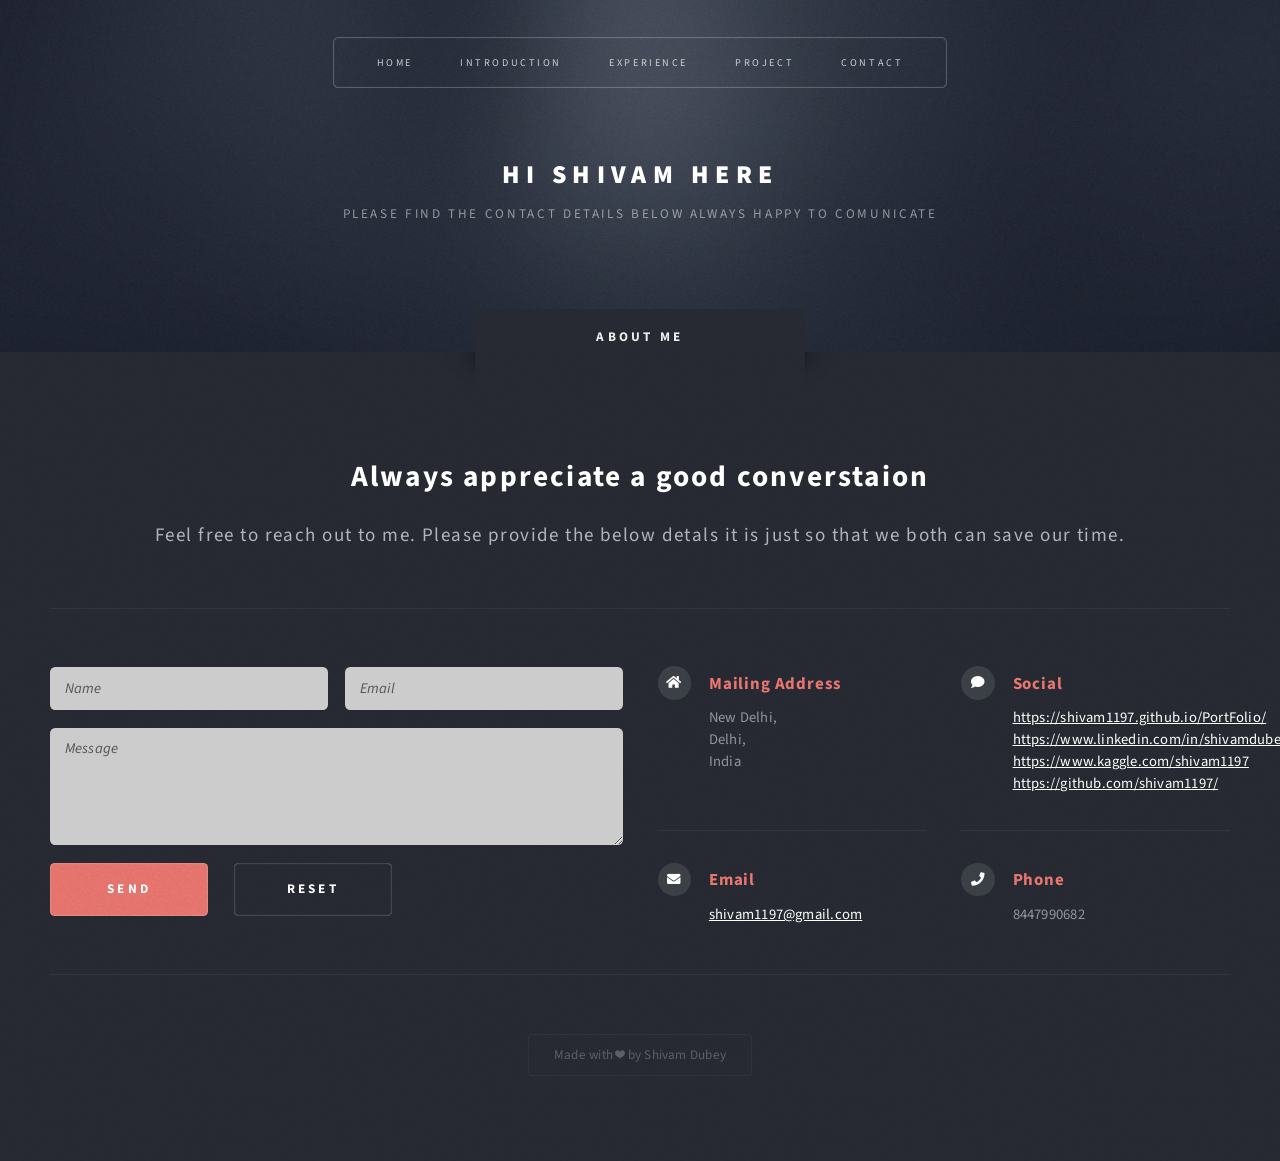
<file: aboutme.html>
<!DOCTYPE HTML>
<html>
	<head>
		<title>About Me</title>
		<meta charset="utf-8" />
		<meta name="viewport" content="width=device-width, initial-scale=1, user-scalable=no" />
		<link rel="stylesheet" href="assets/css/main.css" />
	</head>
	<body class="no-sidebar is-preload">
		<div id="page-wrapper">

			<!-- Header -->
				<section id="header" class="wrapper">

					<!-- Logo -->
						<div id="logo">
							<h1><a href="home.html">Hi Shivam here</a></h1>
							<p>Please find the contact details below always happy to comunicate</p>
						</div>

					<!-- Nav -->
						<nav id="nav">
							<ul>
								<li><a href="home.html">Home</a></li>
								<li>
									<a href="home.html#intro">Introduction</a>
									<ul>
										<li><a href="#">Lorem ipsum</a></li>
									</ul>
								</li>
								<li><a href="experience.html">experience</a>
									<ul>
										<li><a href="experience.html#highlights">achievement</a></li>
									</ul>
								</li>
								<li><a href="project.html">Project</a>
									<ul>
										<li><a href="project.html#highlights">Certifications</a></li>
									</ul>
								</li>								<li class="current"><a href="aboutme.html">Contact</a></li>
							</ul>
						</nav>

				</section>


			<!-- Footer -->
				<section id="footer" class="wrapper">
					<div class="title">About me</div>
					<div class="container">
						<header class="style1">
							<h2>Always appreciate a good converstaion</h2>
							<p>
								Feel free to reach out to me. Please provide the below detals it is just so that we both can save our time.
							</p>
						</header>
						<div class="row">
							<div class="col-6 col-12-medium">

								<!-- Contact Form -->
									<section>
										<form method="post" action="#">
											<div class="row gtr-50">
												<div class="col-6 col-12-small">
													<input type="text" name="name" id="contact-name" placeholder="Name" />
												</div>
												<div class="col-6 col-12-small">
													<input type="text" name="email" id="contact-email" placeholder="Email" />
												</div>
												<div class="col-12">
													<textarea name="message" id="contact-message" placeholder="Message" rows="4"></textarea>
												</div>
												<div class="col-12">
													<ul class="actions">
														<li><input type="submit" class="style1" value="Send" /></li>
														<li><input type="reset" class="style2" value="Reset" /></li>
													</ul>
												</div>
											</div>
										</form>
									</section>

							</div>
							<div class="col-6 col-12-medium">

								<!-- Contact -->
									<section class="feature-list small">
										<div class="row">
											<div class="col-6 col-12-small">
												<section>
													<h3 class="icon solid fa-home">Mailing Address</h3>
													<p>
														New Delhi,<br />
														Delhi,<br />
														India
													</p>
												</section>
											</div>
											<div class="col-6 col-12-small">
												<section>
													<h3 class="icon solid fa-comment">Social</h3>
													<p>
														<a href="#">https://shivam1197.github.io/PortFolio/</a><br />
														<a href="#">https://www.linkedin.com/in/shivamdubey1197/</a><br />
														<a href="#">https://www.kaggle.com/shivam1197</a><br>
														<a href="#">https://github.com/shivam1197/</a>
													</p>
												</section>
											</div>
											<div class="col-6 col-12-small">
												<section>
													<h3 class="icon solid fa-envelope">Email</h3>
													<p>
														<a href="#">shivam1197@gmail.com</a>
													</p>
												</section>
											</div>
											<div class="col-6 col-12-small">
												<section>
													<h3 class="icon solid fa-phone">Phone</h3>
													<p>
														8447990682
													</p>
												</section>
											</div>
										</div>
									</section>

							</div>
						</div>
						<div id="copyright">
							<ul>
								<li>Made with ❤️ by Shivam Dubey
		
								</li>
							</ul>
						</div>
					</div>
				</section>

		<!-- Scripts -->
			<script src="assets/js/jquery.min.js"></script>
			<script src="assets/js/jquery.dropotron.min.js"></script>
			<script src="assets/js/browser.min.js"></script>
			<script src="assets/js/breakpoints.min.js"></script>
			<script src="assets/js/util.js"></script>
			<script src="assets/js/main.js"></script>

	</body>
</html>
</file>
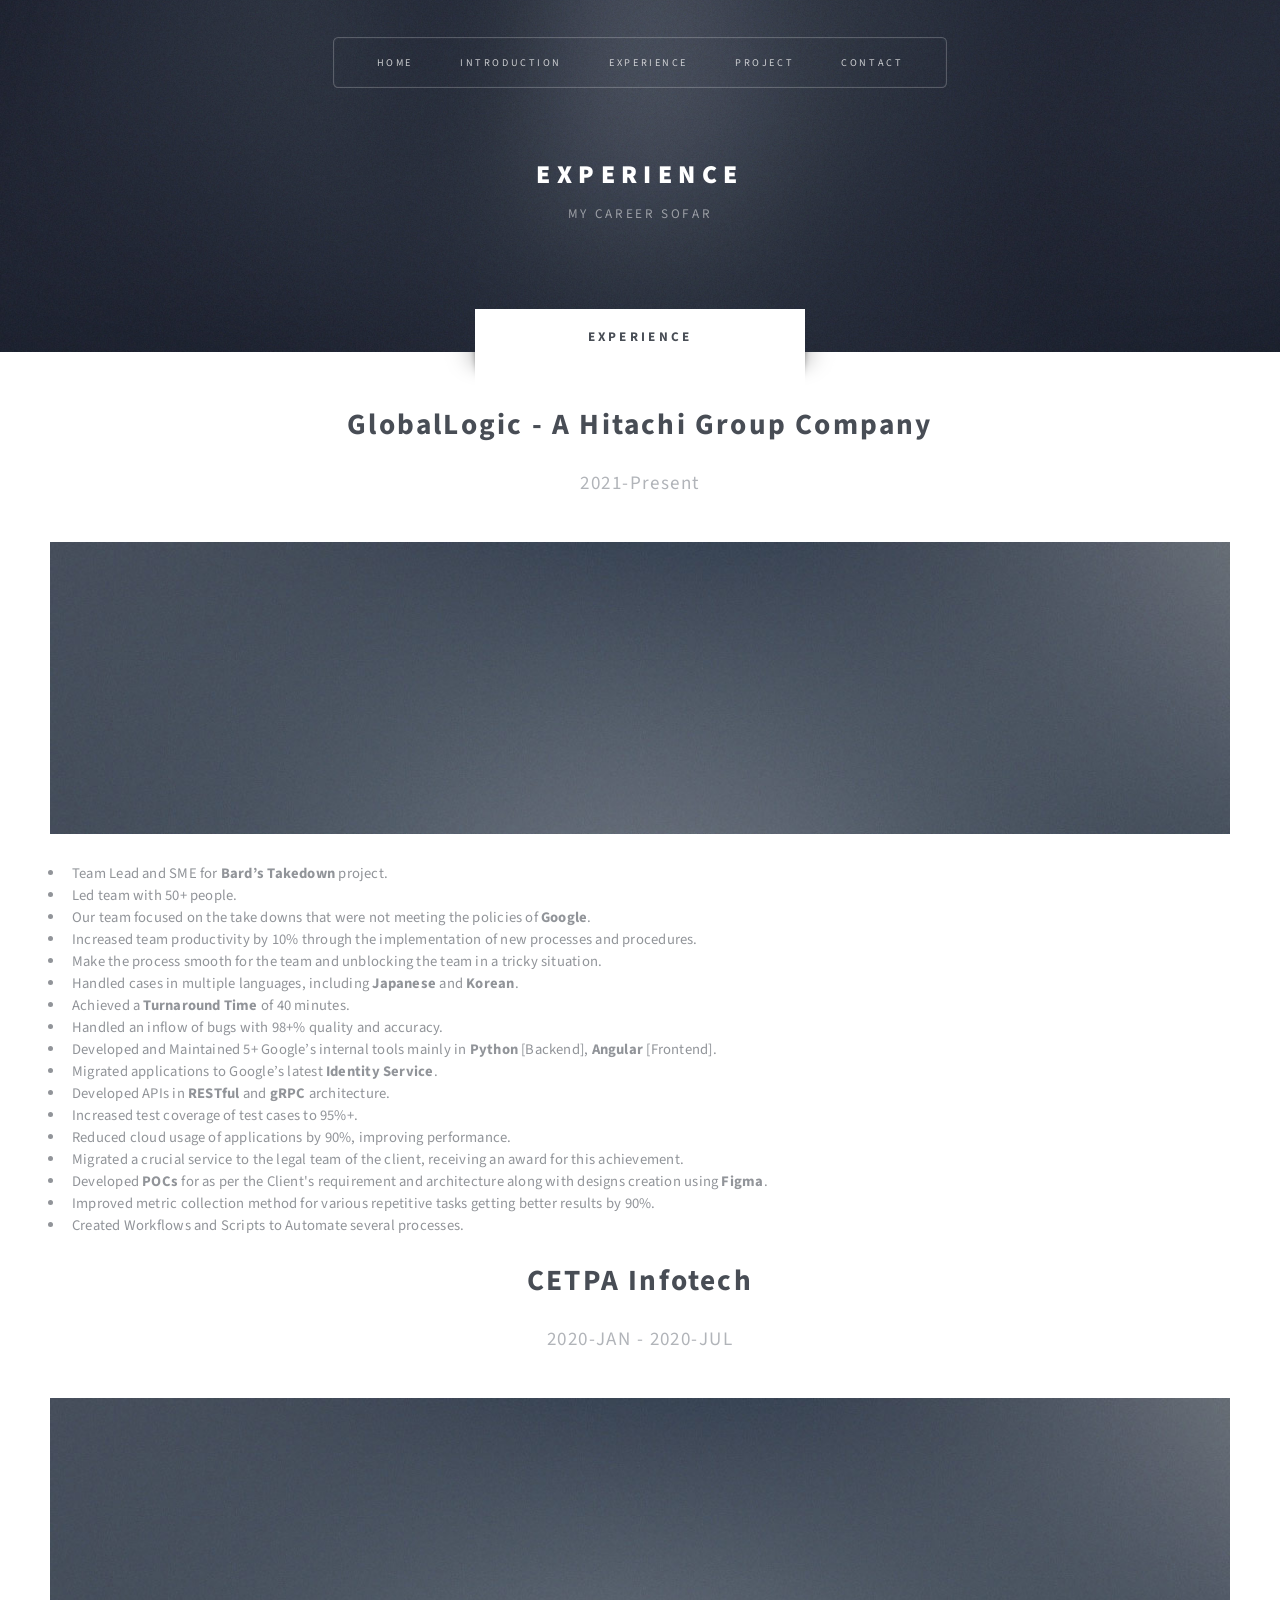
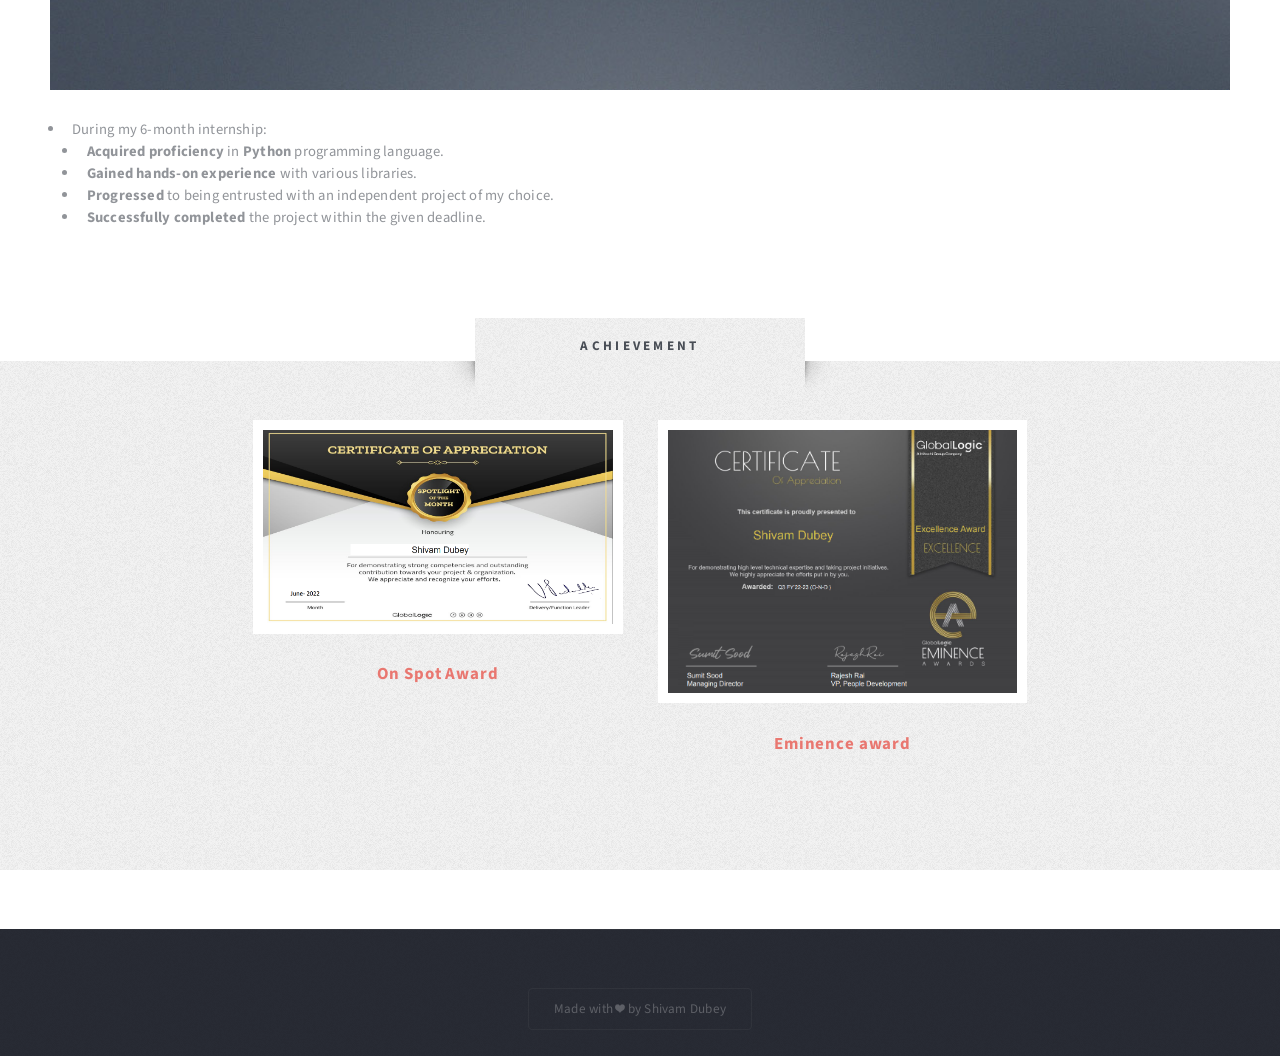
<file: experience.html>
<!DOCTYPE HTML>

<html>
	<head>
		<title>experience</title>
		<meta charset="utf-8" />
		<meta name="viewport" content="width=device-width, initial-scale=1, user-scalable=no" />
		<link rel="stylesheet" href="assets/css/main.css" />
	</head>
	<body class="no-sidebar is-preload">
		<div id="page-wrapper">

			<!-- Header -->
				<section id="header" class="wrapper">

					<!-- Logo -->
						<div id="logo">
							<h1><a href="home.html">experience</a></h1>
							<p>MY Career Sofar</p>
						</div>

					<!-- Nav -->
						<nav id="nav">
							<ul>
								<li><a href="home.html">Home</a></li>
								<li>
									<a href="home.html#intro">Introduction</a>
									<ul>
										<li><a href="#">Lorem ipsum</a></li>
									</ul>
								</li>
								<li ><a href="experience.html">experience</a>
									<ul>
										<li><a href="#highlights">achievement</a></li>
									</ul>
								</li>
								<li><a href="project.html">Project</a>
									<ul>
										<li><a href="project.html#highlights">Certifications</a></li>
									</ul>
								</li>								<li class="current"><a href="aboutme.html">Contact</a></li>
							</ul>
						</nav>

				</section>

			<!-- Main -->
				<div id="main" class="wrapper style2">
					<div class="title">experience</div>
					<div class="container">

						<!-- Content -->
							<div id="content">
								<article class="box post">
									<header class="style1">
										<h2>GlobalLogic - A Hitachi Group Company</h2>
										<p>2021-Present</p>
									</header>
									<a href="#" class="image featured">
										<img src="images/pic01.jpg" alt="" />
									</a>
									<p> <ul>
										<li>Team Lead and SME for <span class="highlight">Bard’s Takedown</span> project.</li>
										<li>Led team with 50+ people.</li>
										<li>Our team focused on the take downs that were not meeting the policies of <span class="highlight">Google</span>.</li>
										<li>Increased team productivity by 10% through the implementation of new processes and procedures.</li>
										<li>Make the process smooth for the team and unblocking the team in a tricky situation.</li>
										<li>Handled cases in multiple languages, including <span class="highlight">Japanese</span> and <span class="highlight">Korean</span>.</li>
										<li>Achieved a <span class="highlight">Turnaround Time</span> of 40 minutes.</li>
										<li>Handled an inflow of bugs with 98+% quality and accuracy.</li>
										<li>Developed and Maintained 5+ Google’s internal tools mainly in <span class="highlight">Python</span> [Backend], <span class="highlight">Angular</span> [Frontend].</li>
										<li>Migrated applications to Google’s latest <span class="highlight">Identity Service</span>.</li>
										<li>Developed APIs in <span class="highlight">RESTful</span> and <span class="highlight">gRPC</span> architecture.</li>
										<li>Increased test coverage of test cases to 95%+.</li>
										<li>Reduced cloud usage of applications by 90%, improving performance.</li>
										<li>Migrated a crucial service to the legal team of the client, receiving an award for this achievement.</li>
										<li>Developed <span class="highlight">POCs</span> for as per the Client's requirement and architecture along with designs creation using <span class="highlight">Figma</span>.</li>
										<li>Improved metric collection method for various repetitive tasks getting better results by 90%.</li>
										<li>Created Workflows and Scripts to Automate several processes.</li>
									</ul></p>
									
								</article>
							</div>
							<div id="content">
								<article class="box post">
									<header class="style1">
										<h2>CETPA Infotech</h2>
										<p>2020-JAN - 2020-JUL</p>
									</header>
									<a href="#" class="image featured">
										<img src="images/pic01.jpg" alt="" />
									</a>
									<p>  <ul>
										<li>During my 6-month internship:</li>
										<ul>
											<li><span class="highlight">Acquired proficiency</span> in <span class="highlight">Python</span> programming language.</li>
											<li><span class="highlight">Gained hands-on experience</span> with various libraries.</li>
											<li><span class="highlight">Progressed</span> to being entrusted with an independent project of my choice.</li>
											<li><span class="highlight">Successfully completed</span> the project within the given deadline.</li>
										</ul>
									</ul></p>
									
								</article>
							</div>
					</div>
				</div>

			<!-- achievement -->
				<section id="highlights" class="wrapper style3">
					<div class="title">achievement</div>
					<div class="container">
						<div class="row aln-center">
							<div class="col-4 col-12-medium">
								<section class="highlight">
									<a href="#" class="image featured"><img src="images/spotAward.PNG" alt="" /></a>
									<h3><a href="#">On Spot Award</a></h3>
									<p></p>
									<!-- <ul class="actions">
										<li><a href="#" class="button style1">Learn More</a></li>
									</ul> -->
								</section>
							</div>
							<div class="col-4 col-12-medium">
								<section class="highlight">
									<a href="#" class="image featured"><img src="images/eminence.PNG" alt="" /></a>
									<h3><a href="#">Eminence award</a></h3>
									<p></p>
									<!-- <ul class="actions">
										<li><a href="#" class="button style1">Learn More</a></li>
									</ul> -->
								</section>
							</div>
						</div>
					</div>
				</section>

			<!-- Footer -->
				<section id="footer" class="wrapper" style="padding: 0px;">
					<div class="container">
						<div id="copyright">
							<ul>
								<li>Made with ❤️ by Shivam Dubey

								</li>
							</ul>
						</div>
					</div>
				</section>

		</div>

		<!-- Scripts -->
			<script src="assets/js/jquery.min.js"></script>
			<script src="assets/js/jquery.dropotron.min.js"></script>
			<script src="assets/js/browser.min.js"></script>
			<script src="assets/js/breakpoints.min.js"></script>
			<script src="assets/js/util.js"></script>
			<script src="assets/js/main.js"></script>

	</body>
</html>
</file>
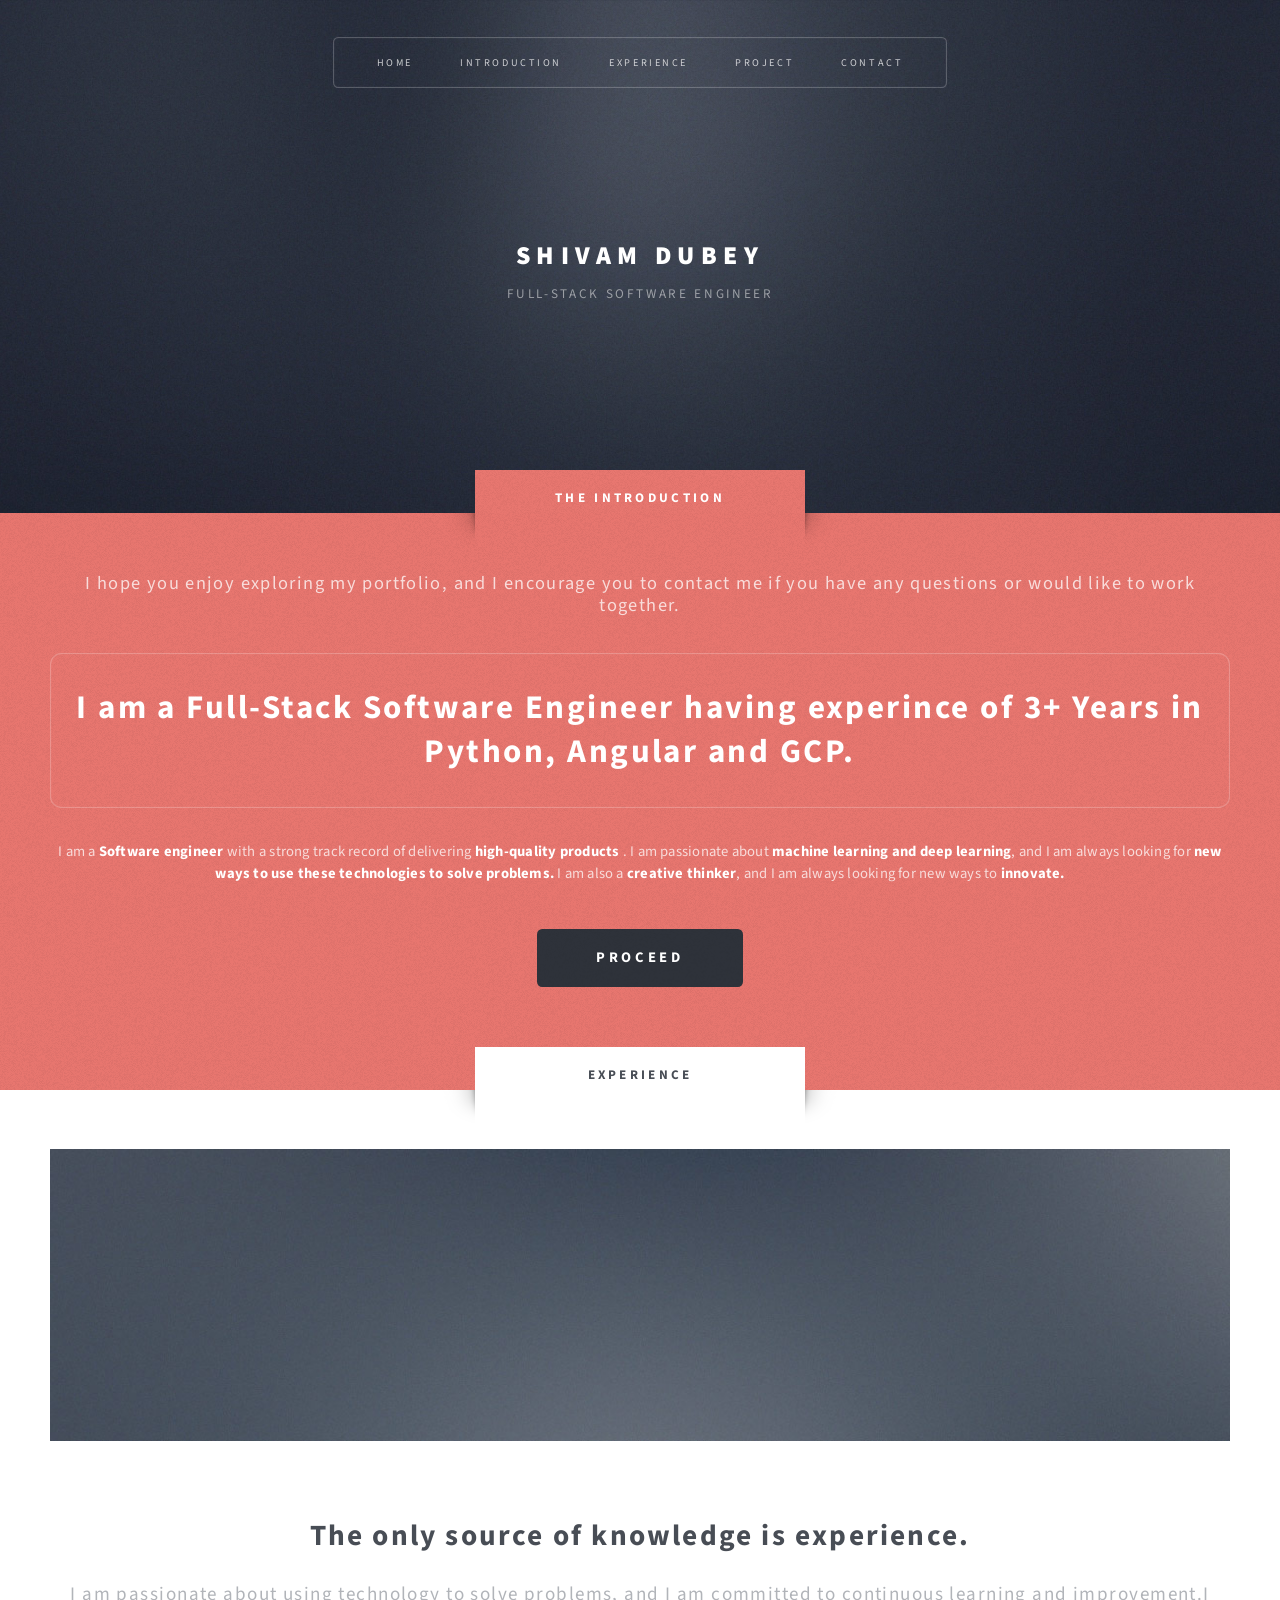
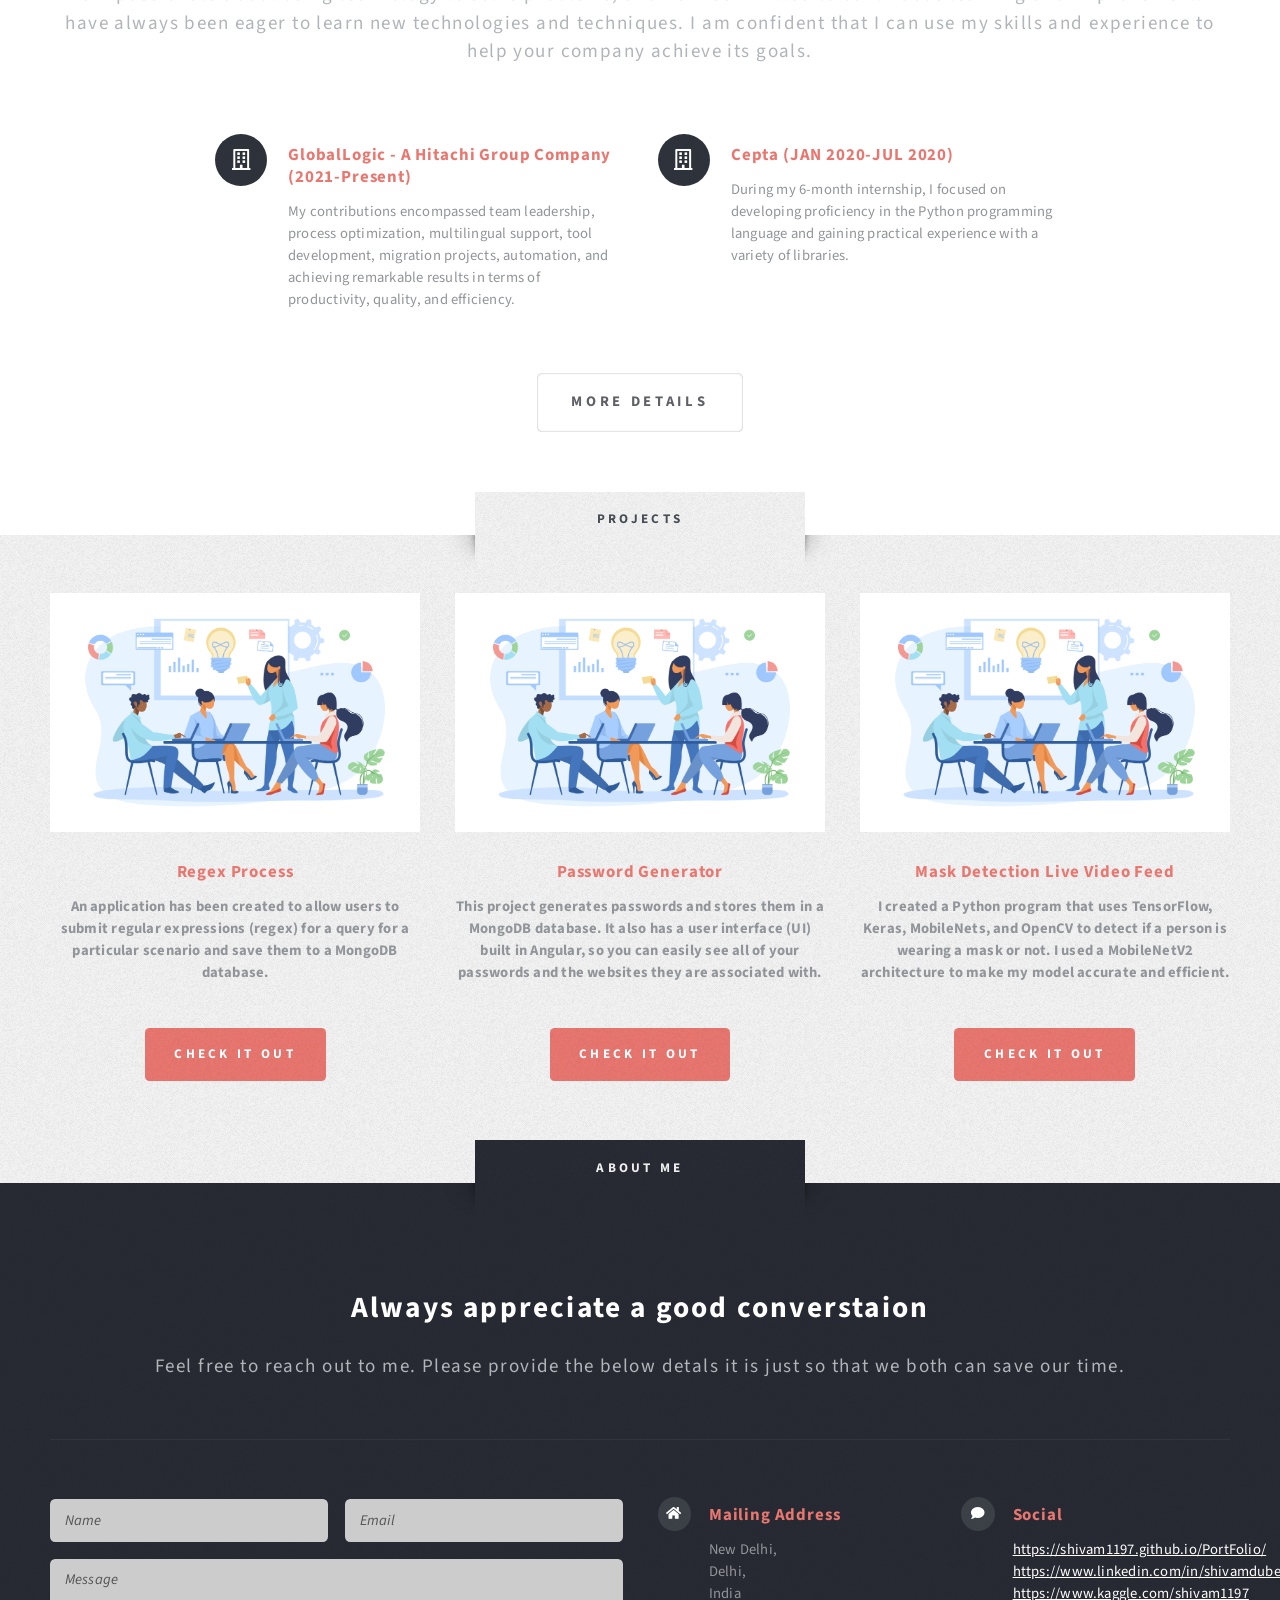
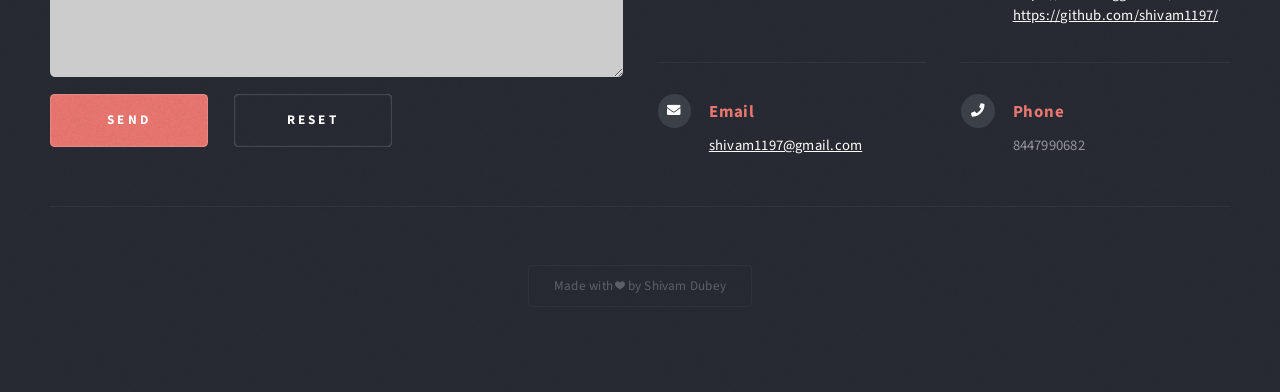
<file: home.html>
<!DOCTYPE HTML>

<html>
	<head>
		<title>Home</title>
		<meta charset="utf-8" />
		<meta name="viewport" content="width=device-width, initial-scale=1, user-scalable=no" />
		<link rel="stylesheet" href="assets/css/main.css" />
		<script src="script.js"></script>

	</head>
	<body class="homepage is-preload">
		<div id="page-wrapper">

			<!-- Header -->
				<section id="header" class="wrapper">

					<!-- Logo -->
						<div id="logo">
							<h1><a href="home.html">Shivam Dubey</a></h1>
							<p>Full-Stack Software Engineer </p>
						</div>

					<!-- Nav -->
						<nav id="nav">
							<ul>
								<li class="current"><a href="home.html">Home</a></li>
								<li>
									<a href="#">Introduction</a>
								</li>
								<li><a href="experience.html">experience</a>
									<ul>
										<li><a href="experience.html#highlights">achievement</a></li>
									</ul>
								</li>
								<li><a href="project.html">Project</a>
									<ul>
										<li><a href="project.html#highlights">Certifications</a></li>
									</ul>
								</li>								<li class="current"><a href="aboutme.html">Contact</a></li>
							</ul>
						</nav>

				</section>

			<!-- Intro -->
				<section id="intro" class="wrapper style1">
					<div class="title">The Introduction</div>
					<div class="container">
						<p class="style1">I hope you enjoy exploring my portfolio, and I encourage you to contact me if you have any questions or would like to work together.

						</p>
						<p class="style2">
							I am a Full-Stack Software Engineer having experince of 3+ Years in Python, Angular and GCP.<br class="mobile-hide" />
							
						</p>
						<p class="style3">
						<p>I am a <strong> Software engineer</strong> with a strong track record of delivering<strong> high-quality products </strong>. I am passionate about <strong> machine learning and deep learning</strong>, and I am always looking for <strong>new ways to use these technologies to solve problems.</strong> I am also a <strong>creative thinker</strong>, and I am always looking for new ways to <strong>innovate.</strong></p>
						<ul class="actions">
							<li><a href="#" class="button style3 large">Proceed</a></li>
						</ul>
					</div>
				</section>

			<!-- Main -->
				<section id="main" class="wrapper style2">
					<div class="title">experience</div>
					<div class="container">

						<!-- Image -->
							<a href="#" class="image featured">
								<img src="images/pic01.jpg" alt="" />
							</a>

						<!-- Features -->
							<section id="features">
								<header class="style1">
									<h2>The only source of knowledge is experience.</h2>
									<p>I am passionate about using technology to solve problems, and I am committed to continuous learning and improvement.I have always been eager to learn new technologies and techniques. I am confident that I can use my skills and experience to help your company achieve its goals.</p>
								</header>
								<div class="feature-list">
									<div class="row">
										<div class="col-6 col-12-medium">
											<section>
												<h3 class="icon fa-building">GlobalLogic - A Hitachi Group Company (2021-Present)
												</h3>
												<p> My contributions encompassed team leadership, process optimization, multilingual support, tool development, migration projects, automation, and achieving remarkable results in terms of productivity, quality, and efficiency.</p>
											</section>
										</div>
										<div class="col-6 col-12-medium">
											<section>
												<h3 class="icon fa-building">Cepta (JAN 2020-JUL 2020)</h3>
												<p>During my 6-month internship, I focused on developing proficiency in the Python programming language and gaining practical experience with a variety of libraries.</p>
											</section>
										</div>
									</div>
								</div>
								<ul class="actions special">
									<!-- <li><a href="#" class="button style1 large">Get Started</a></li> -->
									<li><a href="experience.html" class="button style2 large">More Details</a></li>
								</ul>
							</section>

					</div>
				</section>

			<!-- Highlights -->
				<section id="highlights" class="wrapper style3">
					<div class="title">Projects</div>
					<div class="container">
						<div class="row aln-center">
							<div class="col-4 col-12-medium">
								<section class="highlight">
									<a href="#" class="image featured"><img src="images\imagebanner.jpg" alt="" /></a>
									<h3><a href="#">Regex Process</a></h3>
									<p>An application has been created to allow users to submit regular expressions (regex) for a query for a particular scenario and save them to a MongoDB database. </p>
									<ul class="actions">
										<li><a href="project.html#content" class="button style1">Check it out </a></li>
									</ul>
								</section>
							</div>
							<div class="col-4 col-12-medium">
								<section class="highlight">
									<a href="#" class="image featured"><img src="images\imagebanner.jpg" alt="" /></a>
									<h3><a href="#">Password Generator</a></h3>
									<p>This project generates passwords and stores them in a MongoDB database. It also has a user interface (UI) built in Angular, so you can easily see all of your passwords and the websites they are associated with.</p>
									<ul class="actions">
										<li><a href="project.html#content" class="button style1">Check it out</a></li>
									</ul>
								</section>
							</div>
							<div class="col-4 col-12-medium">
								<section class="highlight">
									<a href="#" class="image featured"><img src="images\imagebanner.jpg" alt="" /></a>
									<h3><a href="#">Mask Detection Live Video Feed</a></h3>
									<p>I created a Python program that uses TensorFlow, Keras, MobileNets, and OpenCV to detect if a person is wearing a mask or not. I used a MobileNetV2 architecture to make my model accurate and efficient.</p>
									<ul class="actions">
										<li><a href="project.html#content" class="button style1">Check it out</a></li>
									</ul>
								</section>
							</div>
						</div>
					</div>
				</section>

			<!-- Footer -->
				<section id="footer" class="wrapper">
					<div class="title">About me</div>
					<div class="container">
						<header class="style1">
							<h2>Always appreciate a good converstaion</h2>
							<p>
								Feel free to reach out to me. Please provide the below detals it is just so that we both can save our time.
							</p>
						</header>
						<div class="row">
							<div class="col-6 col-12-medium">

								<!-- Contact Form -->
									<section>
										<form method="post" action="#">
											<div class="row gtr-50">
												<div class="col-6 col-12-small">
													<input type="text" name="name" id="contact-name" placeholder="Name" />
												</div>
												<div class="col-6 col-12-small">
													<input type="text" name="email" id="contact-email" placeholder="Email" />
												</div>
												<div class="col-12">
													<textarea name="message" id="contact-message" placeholder="Message" rows="4"></textarea>
												</div>
												<div class="col-12">
													<ul class="actions">
														<li><input type="submit" class="style1" value="Send" /></li>
														<li><input type="reset" class="style2" value="Reset" /></li>
													</ul>
												</div>
											</div>
										</form>
									</section>

							</div>
							<div class="col-6 col-12-medium">

								<!-- Contact -->
									<section class="feature-list small">
										<div class="row">
											<div class="col-6 col-12-small">
												<section>
													<h3 class="icon solid fa-home">Mailing Address</h3>
													<p>
														New Delhi,<br />
														Delhi,<br />
														India
													</p>
												</section>
											</div>
											<div class="col-6 col-12-small">
												<section>
													<h3 class="icon solid fa-comment">Social</h3>
													<p>
														<a href="#">https://shivam1197.github.io/PortFolio/</a><br />
														<a href="#">https://www.linkedin.com/in/shivamdubey1197/</a><br />
														<a href="#">https://www.kaggle.com/shivam1197</a><br>
														<a href="#">https://github.com/shivam1197/</a>
													</p>
												</section>
											</div>
											<div class="col-6 col-12-small">
												<section>
													<h3 class="icon solid fa-envelope">Email</h3>
													<p>
														<a href="#">shivam1197@gmail.com</a>
													</p>
												</section>
											</div>
											<div class="col-6 col-12-small">
												<section>
													<h3 class="icon solid fa-phone">Phone</h3>
													<p>
														8447990682
													</p>
												</section>
											</div>
										</div>
									</section>

							</div>
						</div>
						<div id="copyright">
							<ul>
								<li>Made with ❤️ by Shivam Dubey
		
								</li>
							</ul>
						</div>
					</div>
				</section>



		<!-- Scripts -->
			<script src="assets/js/jquery.min.js"></script>
			<script src="assets/js/jquery.dropotron.min.js"></script>
			<script src="assets/js/browser.min.js"></script>
			<script src="assets/js/breakpoints.min.js"></script>
			<script src="assets/js/util.js"></script>
			<script src="assets/js/main.js"></script>

	</body>
</html>
</file>
<file: assets/css/main.css>
@import url("fontawesome-all.min.css");
@import url("https://fonts.googleapis.com/css?family=Source+Sans+Pro:400,400italic,700,900");

/*
	Escape Velocity by HTML5 UP
	html5up.net | @ajlkn
	Free for personal and commercial use under the CCA 3.0 license (html5up.net/license)
*/

html, body, div, span, applet, object,
iframe, h1, h2, h3, h4, h5, h6, p, blockquote,
pre, a, abbr, acronym, address, big, cite,
code, del, dfn, em, img, ins, kbd, q, s, samp,
small, strike, strong, sub, sup, tt, var, b,
u, i, center, dl, dt, dd, ol, ul, li, fieldset,
form, label, legend, table, caption, tbody,
tfoot, thead, tr, th, td, article, aside,
canvas, details, embed, figure, figcaption,
footer, header, hgroup, menu, nav, output, ruby,
section, summary, time, mark, audio, video {
	margin: 0;
	padding: 0;
	border: 0;
	font-size: 100%;
	font: inherit;
	vertical-align: baseline;}

article, aside, details, figcaption, figure,
footer, header, hgroup, menu, nav, section {
	display: block;}

body {
	line-height: 1;
}

ol, ul {
	list-style: none;
}

/* .logo_git {
	float: left;
	margin-right: 10px;
  } */
  .button_wide {
	float: right;
	display: inline-block;
	padding: 10px 20px;
	background-color: #f98780;
	color: white;
	text-decoration: none;
	font-size: 16px;
	border-radius: 5px;
	min-width: 8em;
	text-align: center; /* Center align the text */
	
}

/* Add responsive styles using media queries */
@media screen and (max-width: 768px) {
	.button_wide {
		margin-left: 0; /* Reset margin for small screens */
		margin-top: 10px; /* Add a margin at the top for spacing */
		display: block; /* Display as a block to take full width */
		
	}
}
.highlight {

	font-weight: bold;
}
blockquote, q {
	quotes: none;
}

	blockquote:before, blockquote:after, q:before, q:after {
		content: '';
		content: none;
	}

table {
	border-collapse: collapse;
	border-spacing: 0;
}

body {
	-webkit-text-size-adjust: none;
}

mark {
	background-color: transparent;
	color: inherit;
}

input::-moz-focus-inner {
	border: 0;
	padding: 0;
}

input, select, textarea {
	-moz-appearance: none;
	-webkit-appearance: none;
	-ms-appearance: none;
	appearance: none;
}

/* Basic */

	@-ms-viewport {
		width: device-width;
	}

	html {
		box-sizing: border-box;
	}

	*, *:before, *:after {
		box-sizing: inherit;
	}

	body.is-preload *, body.is-preload *:before, body.is-preload *:after {
		-moz-animation: none !important;
		-webkit-animation: none !important;
		-ms-animation: none !important;
		animation: none !important;
		-moz-transition: none !important;
		-webkit-transition: none !important;
		-ms-transition: none !important;
		transition: none !important;
	}

	body, input, textarea, select {
		font-family: 'Source Sans Pro', sans-serif;
		font-weight: 400;
		color: #919499;
		font-size: 14pt;
		line-height: 1.75em;
		letter-spacing: 0.025em;
	}

	h1, h2, h3, h4, h5, h6 {
		font-weight: 700;
		color: #484d55;
	}

		h1 a, h2 a, h3 a, h4 a, h5 a, h6 a {
			color: inherit;
			text-decoration: none;
		}

	a {
		-moz-transition: color .25s ease-in-out;
		-webkit-transition: color .25s ease-in-out;
		-ms-transition: color .25s ease-in-out;
		transition: color .25s ease-in-out;
		text-decoration: underline;
		color: #717479;
	}

		a:hover {
			text-decoration: none;
		}

	strong, b {
		font-weight: 700;
		color: #484d55;
	}

	blockquote {
		border-left: solid 0.5em #ddd;
		padding: 1em 0 1em 2em;
		font-style: italic;
	}

	em, i {
		font-style: italic;
	}

	hr {
		border: 0;
		border-top: solid 1px #ddd;
		margin: 2em 0 2em 0;
	}

	sub {
		position: relative;
		top: 0.5em;
		font-size: 0.8em;
	}

	sup {
		position: relative;
		top: -0.5em;
		font-size: 0.8em;
	}

	.nobr {
		white-space: nowrap;
	}

	br.clear {
		clear: both;
	}

	p, ul, ol, dl, table, blockquote, form {
		margin-bottom: 2em;
	}

/* Container */

	.container {
		margin: 0 auto;
		max-width: 100%;
		width: 68em;
	}

		@media screen and (max-width: 1680px) {

			.container {
				width: 70em;
			}

		}

		@media screen and (max-width: 1280px) {

			.container {
				width: calc(100% - 100px);
			}

		}

		@media screen and (max-width: 980px) {

			.container {
				width: calc(100% - 100px);
			}

		}

		@media screen and (max-width: 736px) {

			.container {
				width: calc(100% - 40px);
			}

		}

/* Row */

	.row {
		display: flex;
		flex-wrap: wrap;
		box-sizing: border-box;
		align-items: stretch;
	}

		.row > * {
			box-sizing: border-box;
		}

		.row.gtr-uniform > * > :last-child {
			margin-bottom: 0;
		}

		.row.aln-left {
			justify-content: flex-start;
		}

		.row.aln-center {
			justify-content: center;
		}

		.row.aln-right {
			justify-content: flex-end;
		}

		.row.aln-top {
			align-items: flex-start;
		}

		.row.aln-middle {
			align-items: center;
		}

		.row.aln-bottom {
			align-items: flex-end;
		}

		.row > .imp {
			order: -1;
		}

		.row > .col-1 {
			width: 8.33333%;
		}

		.row > .off-1 {
			margin-left: 8.33333%;
		}

		.row > .col-2 {
			width: 16.66667%;
		}

		.row > .off-2 {
			margin-left: 16.66667%;
		}

		.row > .col-3 {
			width: 25%;
		}

		.row > .off-3 {
			margin-left: 25%;
		}

		.row > .col-4 {
			width: 33.33333%;
		}

		.row > .off-4 {
			margin-left: 33.33333%;
		}

		.row > .col-5 {
			width: 41.66667%;
		}

		.row > .off-5 {
			margin-left: 41.66667%;
		}

		.row > .col-6 {
			width: 50%;
		}

		.row > .off-6 {
			margin-left: 50%;
		}

		.row > .col-7 {
			width: 58.33333%;
		}

		.row > .off-7 {
			margin-left: 58.33333%;
		}

		.row > .col-8 {
			width: 66.66667%;
		}

		.row > .off-8 {
			margin-left: 66.66667%;
		}

		.row > .col-9 {
			width: 75%;
		}

		.row > .off-9 {
			margin-left: 75%;
		}

		.row > .col-10 {
			width: 83.33333%;
		}

		.row > .off-10 {
			margin-left: 83.33333%;
		}

		.row > .col-11 {
			width: 91.66667%;
		}

		.row > .off-11 {
			margin-left: 91.66667%;
		}

		.row > .col-12 {
			width: 100%;
		}

		.row > .off-12 {
			margin-left: 100%;
		}

		.row.gtr-0 {
			margin-top: 0px;
			margin-left: 0px;
		}

			.row.gtr-0 > * {
				padding: 0px 0 0 0px;
			}

			.row.gtr-0.gtr-uniform {
				margin-top: 0px;
			}

				.row.gtr-0.gtr-uniform > * {
					padding-top: 0px;
				}

		.row.gtr-25 {
			margin-top: -12.5px;
			margin-left: -12.5px;
		}

			.row.gtr-25 > * {
				padding: 12.5px 0 0 12.5px;
			}

			.row.gtr-25.gtr-uniform {
				margin-top: -12.5px;
			}

				.row.gtr-25.gtr-uniform > * {
					padding-top: 12.5px;
				}

		.row.gtr-50 {
			margin-top: -25px;
			margin-left: -25px;
		}

			.row.gtr-50 > * {
				padding: 25px 0 0 25px;
			}

			.row.gtr-50.gtr-uniform {
				margin-top: -25px;
			}

				.row.gtr-50.gtr-uniform > * {
					padding-top: 25px;
				}

		.row {
			margin-top: -50px;
			margin-left: -50px;
		}

			.row > * {
				padding: 50px 0 0 50px;
			}

			.row.gtr-uniform {
				margin-top: -50px;
			}

				.row.gtr-uniform > * {
					padding-top: 50px;
				}

		.row.gtr-150 {
			margin-top: -75px;
			margin-left: -75px;
		}

			.row.gtr-150 > * {
				padding: 75px 0 0 75px;
			}

			.row.gtr-150.gtr-uniform {
				margin-top: -75px;
			}

				.row.gtr-150.gtr-uniform > * {
					padding-top: 75px;
				}

		.row.gtr-200 {
			margin-top: -100px;
			margin-left: -100px;
		}

			.row.gtr-200 > * {
				padding: 100px 0 0 100px;
			}

			.row.gtr-200.gtr-uniform {
				margin-top: -100px;
			}

				.row.gtr-200.gtr-uniform > * {
					padding-top: 100px;
				}

		@media screen and (max-width: 1680px) {

			.row {
				display: flex;
				flex-wrap: wrap;
				box-sizing: border-box;
				align-items: stretch;
			}

				.row > * {
					box-sizing: border-box;
				}

				.row.gtr-uniform > * > :last-child {
					margin-bottom: 0;
				}

				.row.aln-left {
					justify-content: flex-start;
				}

				.row.aln-center {
					justify-content: center;
				}

				.row.aln-right {
					justify-content: flex-end;
				}

				.row.aln-top {
					align-items: flex-start;
				}

				.row.aln-middle {
					align-items: center;
				}

				.row.aln-bottom {
					align-items: flex-end;
				}

				.row > .imp-xlarge {
					order: -1;
				}

				.row > .col-1-xlarge {
					width: 8.33333%;
				}

				.row > .off-1-xlarge {
					margin-left: 8.33333%;
				}

				.row > .col-2-xlarge {
					width: 16.66667%;
				}

				.row > .off-2-xlarge {
					margin-left: 16.66667%;
				}

				.row > .col-3-xlarge {
					width: 25%;
				}

				.row > .off-3-xlarge {
					margin-left: 25%;
				}

				.row > .col-4-xlarge {
					width: 33.33333%;
				}

				.row > .off-4-xlarge {
					margin-left: 33.33333%;
				}

				.row > .col-5-xlarge {
					width: 41.66667%;
				}

				.row > .off-5-xlarge {
					margin-left: 41.66667%;
				}

				.row > .col-6-xlarge {
					width: 50%;
				}

				.row > .off-6-xlarge {
					margin-left: 50%;
				}

				.row > .col-7-xlarge {
					width: 58.33333%;
				}

				.row > .off-7-xlarge {
					margin-left: 58.33333%;
				}

				.row > .col-8-xlarge {
					width: 66.66667%;
				}

				.row > .off-8-xlarge {
					margin-left: 66.66667%;
				}

				.row > .col-9-xlarge {
					width: 75%;
				}

				.row > .off-9-xlarge {
					margin-left: 75%;
				}

				.row > .col-10-xlarge {
					width: 83.33333%;
				}

				.row > .off-10-xlarge {
					margin-left: 83.33333%;
				}

				.row > .col-11-xlarge {
					width: 91.66667%;
				}

				.row > .off-11-xlarge {
					margin-left: 91.66667%;
				}

				.row > .col-12-xlarge {
					width: 100%;
				}

				.row > .off-12-xlarge {
					margin-left: 100%;
				}

				.row.gtr-0 {
					margin-top: 0px;
					margin-left: 0px;
				}

					.row.gtr-0 > * {
						padding: 0px 0 0 0px;
					}

					.row.gtr-0.gtr-uniform {
						margin-top: 0px;
					}

						.row.gtr-0.gtr-uniform > * {
							padding-top: 0px;
						}

				.row.gtr-25 {
					margin-top: -12.5px;
					margin-left: -12.5px;
				}

					.row.gtr-25 > * {
						padding: 12.5px 0 0 12.5px;
					}

					.row.gtr-25.gtr-uniform {
						margin-top: -12.5px;
					}

						.row.gtr-25.gtr-uniform > * {
							padding-top: 12.5px;
						}

				.row.gtr-50 {
					margin-top: -25px;
					margin-left: -25px;
				}

					.row.gtr-50 > * {
						padding: 25px 0 0 25px;
					}

					.row.gtr-50.gtr-uniform {
						margin-top: -25px;
					}

						.row.gtr-50.gtr-uniform > * {
							padding-top: 25px;
						}

				.row {
					margin-top: -50px;
					margin-left: -50px;
				}

					.row > * {
						padding: 50px 0 0 50px;
					}

					.row.gtr-uniform {
						margin-top: -50px;
					}

						.row.gtr-uniform > * {
							padding-top: 50px;
						}

				.row.gtr-150 {
					margin-top: -75px;
					margin-left: -75px;
				}

					.row.gtr-150 > * {
						padding: 75px 0 0 75px;
					}

					.row.gtr-150.gtr-uniform {
						margin-top: -75px;
					}

						.row.gtr-150.gtr-uniform > * {
							padding-top: 75px;
						}

				.row.gtr-200 {
					margin-top: -100px;
					margin-left: -100px;
				}

					.row.gtr-200 > * {
						padding: 100px 0 0 100px;
					}

					.row.gtr-200.gtr-uniform {
						margin-top: -100px;
					}

						.row.gtr-200.gtr-uniform > * {
							padding-top: 100px;
						}

		}

		@media screen and (max-width: 1280px) {

			.row {
				display: flex;
				flex-wrap: wrap;
				box-sizing: border-box;
				align-items: stretch;
			}

				.row > * {
					box-sizing: border-box;
				}

				.row.gtr-uniform > * > :last-child {
					margin-bottom: 0;
				}

				.row.aln-left {
					justify-content: flex-start;
				}

				.row.aln-center {
					justify-content: center;
				}

				.row.aln-right {
					justify-content: flex-end;
				}

				.row.aln-top {
					align-items: flex-start;
				}

				.row.aln-middle {
					align-items: center;
				}

				.row.aln-bottom {
					align-items: flex-end;
				}

				.row > .imp-large {
					order: -1;
				}

				.row > .col-1-large {
					width: 8.33333%;
				}

				.row > .off-1-large {
					margin-left: 8.33333%;
				}

				.row > .col-2-large {
					width: 16.66667%;
				}

				.row > .off-2-large {
					margin-left: 16.66667%;
				}

				.row > .col-3-large {
					width: 25%;
				}

				.row > .off-3-large {
					margin-left: 25%;
				}

				.row > .col-4-large {
					width: 33.33333%;
				}

				.row > .off-4-large {
					margin-left: 33.33333%;
				}

				.row > .col-5-large {
					width: 41.66667%;
				}

				.row > .off-5-large {
					margin-left: 41.66667%;
				}

				.row > .col-6-large {
					width: 50%;
				}

				.row > .off-6-large {
					margin-left: 50%;
				}

				.row > .col-7-large {
					width: 58.33333%;
				}

				.row > .off-7-large {
					margin-left: 58.33333%;
				}

				.row > .col-8-large {
					width: 66.66667%;
				}

				.row > .off-8-large {
					margin-left: 66.66667%;
				}

				.row > .col-9-large {
					width: 75%;
				}

				.row > .off-9-large {
					margin-left: 75%;
				}

				.row > .col-10-large {
					width: 83.33333%;
				}

				.row > .off-10-large {
					margin-left: 83.33333%;
				}

				.row > .col-11-large {
					width: 91.66667%;
				}

				.row > .off-11-large {
					margin-left: 91.66667%;
				}

				.row > .col-12-large {
					width: 100%;
				}

				.row > .off-12-large {
					margin-left: 100%;
				}

				.row.gtr-0 {
					margin-top: 0px;
					margin-left: 0px;
				}

					.row.gtr-0 > * {
						padding: 0px 0 0 0px;
					}

					.row.gtr-0.gtr-uniform {
						margin-top: 0px;
					}

						.row.gtr-0.gtr-uniform > * {
							padding-top: 0px;
						}

				.row.gtr-25 {
					margin-top: -8.75px;
					margin-left: -8.75px;
				}

					.row.gtr-25 > * {
						padding: 8.75px 0 0 8.75px;
					}

					.row.gtr-25.gtr-uniform {
						margin-top: -8.75px;
					}

						.row.gtr-25.gtr-uniform > * {
							padding-top: 8.75px;
						}

				.row.gtr-50 {
					margin-top: -17.5px;
					margin-left: -17.5px;
				}

					.row.gtr-50 > * {
						padding: 17.5px 0 0 17.5px;
					}

					.row.gtr-50.gtr-uniform {
						margin-top: -17.5px;
					}

						.row.gtr-50.gtr-uniform > * {
							padding-top: 17.5px;
						}

				.row {
					margin-top: -35px;
					margin-left: -35px;
				}

					.row > * {
						padding: 35px 0 0 35px;
					}

					.row.gtr-uniform {
						margin-top: -35px;
					}

						.row.gtr-uniform > * {
							padding-top: 35px;
						}

				.row.gtr-150 {
					margin-top: -52.5px;
					margin-left: -52.5px;
				}

					.row.gtr-150 > * {
						padding: 52.5px 0 0 52.5px;
					}

					.row.gtr-150.gtr-uniform {
						margin-top: -52.5px;
					}

						.row.gtr-150.gtr-uniform > * {
							padding-top: 52.5px;
						}

				.row.gtr-200 {
					margin-top: -70px;
					margin-left: -70px;
				}

					.row.gtr-200 > * {
						padding: 70px 0 0 70px;
					}

					.row.gtr-200.gtr-uniform {
						margin-top: -70px;
					}

						.row.gtr-200.gtr-uniform > * {
							padding-top: 70px;
						}

		}

		@media screen and (max-width: 980px) {

			.row {
				display: flex;
				flex-wrap: wrap;
				box-sizing: border-box;
				align-items: stretch;
			}

				.row > * {
					box-sizing: border-box;
				}

				.row.gtr-uniform > * > :last-child {
					margin-bottom: 0;
				}

				.row.aln-left {
					justify-content: flex-start;
				}

				.row.aln-center {
					justify-content: center;
				}

				.row.aln-right {
					justify-content: flex-end;
				}

				.row.aln-top {
					align-items: flex-start;
				}

				.row.aln-middle {
					align-items: center;
				}

				.row.aln-bottom {
					align-items: flex-end;
				}

				.row > .imp-medium {
					order: -1;
				}

				.row > .col-1-medium {
					width: 8.33333%;
				}

				.row > .off-1-medium {
					margin-left: 8.33333%;
				}

				.row > .col-2-medium {
					width: 16.66667%;
				}

				.row > .off-2-medium {
					margin-left: 16.66667%;
				}

				.row > .col-3-medium {
					width: 25%;
				}

				.row > .off-3-medium {
					margin-left: 25%;
				}

				.row > .col-4-medium {
					width: 33.33333%;
				}

				.row > .off-4-medium {
					margin-left: 33.33333%;
				}

				.row > .col-5-medium {
					width: 41.66667%;
				}

				.row > .off-5-medium {
					margin-left: 41.66667%;
				}

				.row > .col-6-medium {
					width: 50%;
				}

				.row > .off-6-medium {
					margin-left: 50%;
				}

				.row > .col-7-medium {
					width: 58.33333%;
				}

				.row > .off-7-medium {
					margin-left: 58.33333%;
				}

				.row > .col-8-medium {
					width: 66.66667%;
				}

				.row > .off-8-medium {
					margin-left: 66.66667%;
				}

				.row > .col-9-medium {
					width: 75%;
				}

				.row > .off-9-medium {
					margin-left: 75%;
				}

				.row > .col-10-medium {
					width: 83.33333%;
				}

				.row > .off-10-medium {
					margin-left: 83.33333%;
				}

				.row > .col-11-medium {
					width: 91.66667%;
				}

				.row > .off-11-medium {
					margin-left: 91.66667%;
				}

				.row > .col-12-medium {
					width: 100%;
				}

				.row > .off-12-medium {
					margin-left: 100%;
				}

				.row.gtr-0 {
					margin-top: 0px;
					margin-left: 0px;
				}

					.row.gtr-0 > * {
						padding: 0px 0 0 0px;
					}

					.row.gtr-0.gtr-uniform {
						margin-top: 0px;
					}

						.row.gtr-0.gtr-uniform > * {
							padding-top: 0px;
						}

				.row.gtr-25 {
					margin-top: -12.5px;
					margin-left: -12.5px;
				}

					.row.gtr-25 > * {
						padding: 12.5px 0 0 12.5px;
					}

					.row.gtr-25.gtr-uniform {
						margin-top: -12.5px;
					}

						.row.gtr-25.gtr-uniform > * {
							padding-top: 12.5px;
						}

				.row.gtr-50 {
					margin-top: -25px;
					margin-left: -25px;
				}

					.row.gtr-50 > * {
						padding: 25px 0 0 25px;
					}

					.row.gtr-50.gtr-uniform {
						margin-top: -25px;
					}

						.row.gtr-50.gtr-uniform > * {
							padding-top: 25px;
						}

				.row {
					margin-top: -50px;
					margin-left: -50px;
				}

					.row > * {
						padding: 50px 0 0 50px;
					}

					.row.gtr-uniform {
						margin-top: -50px;
					}

						.row.gtr-uniform > * {
							padding-top: 50px;
						}

				.row.gtr-150 {
					margin-top: -75px;
					margin-left: -75px;
				}

					.row.gtr-150 > * {
						padding: 75px 0 0 75px;
					}

					.row.gtr-150.gtr-uniform {
						margin-top: -75px;
					}

						.row.gtr-150.gtr-uniform > * {
							padding-top: 75px;
						}

				.row.gtr-200 {
					margin-top: -100px;
					margin-left: -100px;
				}

					.row.gtr-200 > * {
						padding: 100px 0 0 100px;
					}

					.row.gtr-200.gtr-uniform {
						margin-top: -100px;
					}

						.row.gtr-200.gtr-uniform > * {
							padding-top: 100px;
						}

		}

		@media screen and (max-width: 736px) {

			.row {
				display: flex;
				flex-wrap: wrap;
				box-sizing: border-box;
				align-items: stretch;
			}

				.row > * {
					box-sizing: border-box;
				}

				.row.gtr-uniform > * > :last-child {
					margin-bottom: 0;
				}

				.row.aln-left {
					justify-content: flex-start;
				}

				.row.aln-center {
					justify-content: center;
				}

				.row.aln-right {
					justify-content: flex-end;
				}

				.row.aln-top {
					align-items: flex-start;
				}

				.row.aln-middle {
					align-items: center;
				}

				.row.aln-bottom {
					align-items: flex-end;
				}

				.row > .imp-small {
					order: -1;
				}

				.row > .col-1-small {
					width: 8.33333%;
				}

				.row > .off-1-small {
					margin-left: 8.33333%;
				}

				.row > .col-2-small {
					width: 16.66667%;
				}

				.row > .off-2-small {
					margin-left: 16.66667%;
				}

				.row > .col-3-small {
					width: 25%;
				}

				.row > .off-3-small {
					margin-left: 25%;
				}

				.row > .col-4-small {
					width: 33.33333%;
				}

				.row > .off-4-small {
					margin-left: 33.33333%;
				}

				.row > .col-5-small {
					width: 41.66667%;
				}

				.row > .off-5-small {
					margin-left: 41.66667%;
				}

				.row > .col-6-small {
					width: 50%;
				}

				.row > .off-6-small {
					margin-left: 50%;
				}

				.row > .col-7-small {
					width: 58.33333%;
				}

				.row > .off-7-small {
					margin-left: 58.33333%;
				}

				.row > .col-8-small {
					width: 66.66667%;
				}

				.row > .off-8-small {
					margin-left: 66.66667%;
				}

				.row > .col-9-small {
					width: 75%;
				}

				.row > .off-9-small {
					margin-left: 75%;
				}

				.row > .col-10-small {
					width: 83.33333%;
				}

				.row > .off-10-small {
					margin-left: 83.33333%;
				}

				.row > .col-11-small {
					width: 91.66667%;
				}

				.row > .off-11-small {
					margin-left: 91.66667%;
				}

				.row > .col-12-small {
					width: 100%;
				}

				.row > .off-12-small {
					margin-left: 100%;
				}

				.row.gtr-0 {
					margin-top: 0px;
					margin-left: 0px;
				}

					.row.gtr-0 > * {
						padding: 0px 0 0 0px;
					}

					.row.gtr-0.gtr-uniform {
						margin-top: 0px;
					}

						.row.gtr-0.gtr-uniform > * {
							padding-top: 0px;
						}

				.row.gtr-25 {
					margin-top: -7.5px;
					margin-left: -7.5px;
				}

					.row.gtr-25 > * {
						padding: 7.5px 0 0 7.5px;
					}

					.row.gtr-25.gtr-uniform {
						margin-top: -7.5px;
					}

						.row.gtr-25.gtr-uniform > * {
							padding-top: 7.5px;
						}

				.row.gtr-50 {
					margin-top: -15px;
					margin-left: -15px;
				}

					.row.gtr-50 > * {
						padding: 15px 0 0 15px;
					}

					.row.gtr-50.gtr-uniform {
						margin-top: -15px;
					}

						.row.gtr-50.gtr-uniform > * {
							padding-top: 15px;
						}

				.row {
					margin-top: -30px;
					margin-left: -30px;
				}

					.row > * {
						padding: 30px 0 0 30px;
					}

					.row.gtr-uniform {
						margin-top: -30px;
					}

						.row.gtr-uniform > * {
							padding-top: 30px;
						}

				.row.gtr-150 {
					margin-top: -45px;
					margin-left: -45px;
				}

					.row.gtr-150 > * {
						padding: 45px 0 0 45px;
					}

					.row.gtr-150.gtr-uniform {
						margin-top: -45px;
					}

						.row.gtr-150.gtr-uniform > * {
							padding-top: 45px;
						}

				.row.gtr-200 {
					margin-top: -60px;
					margin-left: -60px;
				}

					.row.gtr-200 > * {
						padding: 60px 0 0 60px;
					}

					.row.gtr-200.gtr-uniform {
						margin-top: -60px;
					}

						.row.gtr-200.gtr-uniform > * {
							padding-top: 60px;
						}

		}

/* Section/Article */

	section,
	article {
		margin: 0 0 4em 0;
	}

	section > :last-child,
	article > :last-child,
	section:last-child,
	article:last-child {
		margin-bottom: 0;
	}

	header.style1 {
		text-align: center;
		padding: 3em 0 3em 0;
	}

		header.style1 h2 {
			font-weight: 700;
			font-size: 2em;
			letter-spacing: 0.075em;
			line-height: 1.5em;
		}

		header.style1 p {
			color: #b1b4b9;
			display: block;
			margin: 1.15em 0 0 0;
			font-size: 1.3em;
			letter-spacing: 0.075em;
			line-height: 1.5em;
		}

/* Table */

	table {
		width: 100%;
	}

		table.default {
			width: 100%;
		}

			table.default tbody tr:nth-child(2n+2) {
				background: #f4f4f4;
			}

			table.default td {
				padding: 0.5em 1em 0.5em 1em;
			}

			table.default th {
				text-align: left;
				font-weight: 400;
				padding: 0.5em 1em 0.5em 1em;
			}

			table.default thead {
				background: #484d55;
				color: #fff;
			}

			table.default tfoot {
				background: #eee;
			}

/* Form */

	form label {
		display: block;
		font-weight: 700;
		color: #484d55;
		margin: 0.25em 0 0.5em 0;
	}

	form input[type="text"],
	form input[type="email"],
	form input[type="password"],
	form select,
	form textarea {
		-moz-transition: all .25s ease-in-out;
		-webkit-transition: all .25s ease-in-out;
		-ms-transition: all .25s ease-in-out;
		transition: all .25s ease-in-out;
		-webkit-appearance: none;
		display: block;
		border: 0;
		background: #eee;
		box-shadow: inset 0px 0px 1px 0px #a0a1a7;
		border-radius: 0.35em;
		width: 100%;
		padding: 0.75em 1em 0.75em 1em;
	}

		form input[type="text"]:focus,
		form input[type="email"]:focus,
		form input[type="password"]:focus,
		form select:focus,
		form textarea:focus {
			background: #f8f8f8;
		}

	form input[type="text"],
	form input[type="email"]
	input[type="password"] {
		line-height: 1em;
	}

	form select {
		line-height: 1em;
	}

	form textarea {
		min-height: 8em;
	}

	form ul.actions {
		margin-top: 0;
	}

	form ::-webkit-input-placeholder {
		color: #555 !important;
		font-style: italic;
		line-height: 1.35em;
	}

	form :-moz-placeholder {
		color: #555 !important;
		font-style: italic;
	}

	form ::-moz-placeholder {
		color: #555 !important;
		font-style: italic;
	}

	form :-ms-input-placeholder {
		color: #555 !important;
		font-style: italic;
	}

	form ::-moz-focus-inner {
		border: 0;
	}

/* Image */

	.image {
		display: inline-block;
	}

		.image img {
			display: block;
			width: 100%;
		}

		.image.fit {
			display: block;
			width: 100%;
		}

		.image.left {
			float: left;
			margin: 0 2em 2em 0;
		}

		.image.centered {
			display: block;
			margin: 0 0 2em 0;
		}

			.image.centered img {
				margin: 0 auto;
				width: auto;
			}

		.image.featured {
			display: block;
			width: 100%;
			margin: 0 0 2em 0;
		}

/* Button */

	input[type="button"],
	input[type="submit"],
	input[type="reset"],
	button,
	.button {
		-moz-transition: all .25s ease-in-out;
		-webkit-transition: all .25s ease-in-out;
		-ms-transition: all .25s ease-in-out;
		transition: all .25s ease-in-out;
		display: inline-block;
		background: #444;
		text-align: center;
		text-transform: uppercase;
		font-weight: 700;
		letter-spacing: 0.25em;
		text-decoration: none;
		border-radius: 0.35em;
		border: 0;
		outline: 0;
		cursor: pointer;
		padding: 0 2.25em 0 2.25em;
		font-size: 0.9em;
		min-width: 12em;
		height: 4em;
		line-height: 4em;
	}

		input[type="button"]:hover,
		input[type="submit"]:hover,
		input[type="reset"]:hover,
		button:hover,
		.button:hover {
			background-color: #f98780;
		}

		input[type="button"].large,
		input[type="submit"].large,
		input[type="reset"].large,
		button.large,
		.button.large {
			font-size: 1em;
			min-width: 14em;
		}

		input[type="button"].style1,
		input[type="submit"].style1,
		input[type="reset"].style1,
		button.style1,
		.button.style1 {
			background: #e97770 url("images/overlay.png");
			color: #fff;
		}

			input[type="button"].style1:hover,
			input[type="submit"].style1:hover,
			input[type="reset"].style1:hover,
			button.style1:hover,
			.button.style1:hover {
				background-color: #f98780;
			}

			input[type="button"].style1:active,
			input[type="submit"].style1:active,
			input[type="reset"].style1:active,
			button.style1:active,
			.button.style1:active {
				background-color: #d96760;
			}

		input[type="button"].style2,
		input[type="submit"].style2,
		input[type="reset"].style2,
		button.style2,
		.button.style2 {
			background: none;
			color: #606167;
			box-shadow: inset 0px 0px 2px 0px #a0a1a7;
		}

			input[type="button"].style2:hover,
			input[type="submit"].style2:hover,
			input[type="reset"].style2:hover,
			button.style2:hover,
			.button.style2:hover {
				box-shadow: inset 0px 0px 2px 0px #606167;
			}

			input[type="button"].style2:active,
			input[type="submit"].style2:active,
			input[type="reset"].style2:active,
			button.style2:active,
			.button.style2:active {
				box-shadow: inset 0px 0px 2px 0px #202127;
			}

		input[type="button"].style3,
		input[type="submit"].style3,
		input[type="reset"].style3,
		button.style3,
		.button.style3 {
			background: #2f333b url("images/overlay.png");
			color: #fff;
		}

			input[type="button"].style3:hover,
			input[type="submit"].style3:hover,
			input[type="reset"].style3:hover,
			button.style3:hover,
			.button.style3:hover {
				background-color: #3f434b;
			}

			input[type="button"].style3:active,
			input[type="submit"].style3:active,
			input[type="reset"].style3:active,
			button.style3:active,
			.button.style3:active {
				background-color: #1f232b;
			}

/* List */

	ul {
		list-style: disc;
		padding-left: 1em;
	}

		ul li {
			padding-left: 0.5em;
		}

		ul.style2 {
			list-style: none;
			padding-left: 0;
		}

			ul.style2 li {
				border-top: solid 1px #eee;
				padding: 1.5em 0 0 0;
				margin: 1.5em 0 0 0;
			}

				ul.style2 li:first-child {
					border-top: 0;
					padding-top: 0;
					margin-top: 0;
				}

		ul.style3 {
			list-style: none;
			padding-left: 0;
		}

			ul.style3 li {
				border-top: solid 1px #eee;
				padding: 0.5em 0 0 0;
				margin: 0.5em 0 0 0;
			}

				ul.style3 li:first-child {
					border-top: 0;
					padding-top: 0;
					margin-top: 0;
				}

	ol {
		list-style: decimal;
		padding-left: 1.25em;
	}

		ol li {
			padding-left: 0.25em;
		}

/* Actions */

	ul.actions {
		list-style: none;
		padding-left: 0;
		margin: 3em 0 0 0;
	}

		ul.actions li {
			display: inline-block;
			margin: 0 0.75em 0 0.75em;
			padding-left: 0;
		}

			ul.actions li:first-child {
				margin-left: 0;
			}

			ul.actions li:last-child {
				margin-right: 0;
			}

		ul.actions.special {
			text-align: center;
		}

/* Feature List */

	.feature-list {
		max-width: 58em;
		margin-left: auto;
		margin-right: auto;
		position: relative;
		top: 0.75em;
	}

		.feature-list section {
			border-top: solid 1px #eee;
			padding-top: 3em;
			padding-left: 5em;
			position: relative;
		}

		@media screen and (min-width: 981px) {

			.feature-list > .row > :nth-child(-n + 2) > section {
				border-top: 0;
				padding-top: 0;
			}

		}

		.feature-list h3 {
			color: #e97770 !important;
			margin: -0.35em 0 0.75em 0;
			font-size: 1.15em;
			letter-spacing: 0.05em;
		}

			.feature-list h3:before {
				display: block;
				color: #fff;
				background: #2f333b url("images/overlay.png");
				border-radius: 2.5em;
				text-align: center;
				width: 2.5em;
				height: 2.5em;
				line-height: 2.5em;
				margin-right: 0.75em;
				position: absolute;
				left: 0;
				margin-top: -0.5em;
			}

		.feature-list.small section {
			padding-left: 3.5em;
		}

		.feature-list.small h3:before {
			font-size: 0.8em;
		}

/* Icons */

	.icon {
		text-decoration: none;
		text-decoration: none;
	}

		.icon:before {
			-moz-osx-font-smoothing: grayscale;
			-webkit-font-smoothing: antialiased;
			display: inline-block;
			font-style: normal;
			font-variant: normal;
			text-rendering: auto;
			line-height: 1;
			text-transform: none !important;
			font-family: 'Font Awesome 5 Free';
			font-weight: 400;
		}

		.icon:before {
			line-height: inherit;
			font-size: 1.25em;
		}

		.icon > .label {
			display: none;
		}

		.icon.solid:before {
			font-weight: 900;
		}

		.icon.brands:before {
			font-family: 'Font Awesome 5 Brands';
		}

/* Box */

	.box header {
		margin: 0 0 1.5em 0;
	}

		.box header.style1 {
			position: relative;
			margin: -0.5em 0 0 0;
			padding-top: 0;
		}

	.box h2 {
		margin: 0 0 0.75em 0;
		font-size: 1.15em;
		letter-spacing: 0.05em;
	}

	.box h3 {
		margin: 0 0 0.5em 0;
		font-size: 1em;
		font-weight: 600;
		letter-spacing: 0.05em;
	}

	.box.post-excerpt .image.left {
		position: relative;
		top: 0.5em;
		width: 5em;
	}

	.box.post-excerpt h3, .box.post-excerpt p {
		margin-left: 7em;
	}

/* Wrapper */

	.wrapper {
		position: relative;
		padding: 6em 0 9em 0;
	}

		.wrapper .title {
			position: absolute;
			top: 0;
			left: 50%;
			text-align: center;
			text-transform: uppercase;
			display: block;
			font-weight: 700;
			letter-spacing: 0.25em;
			font-size: 0.9em;
			width: 25em;
			height: 3.25em;
			top: -3.25em;
			line-height: 3.25em;
			margin-bottom: -3.25em;
			margin-left: -12.5em;
			padding-top: 0.5em;
		}

			.wrapper .title:before {
				content: '';
				position: absolute;
				bottom: -38px;
				left: -35px;
				width: 35px;
				height: 38px;
				background: url("images/shadow.png");
			}

			.wrapper .title:after {
				-moz-transform: scaleX(-1);
				-webkit-transform: scaleX(-1);
				-ms-transform: scaleX(-1);
				transform: scaleX(-1);
				content: '';
				position: absolute;
				bottom: -38px;
				right: -35px;
				width: 35px;
				height: 38px;
				background: url("images/shadow.png");
			}

		.wrapper.style1 {
			background: #e97770 url("images/overlay.png");
			color: #eee;
			color: rgba(255, 255, 255, 0.75);
		}

			.wrapper.style1 .title {
				background: #e97770 url("images/overlay.png");
				color: #fff;
			}

			.wrapper.style1 h1, .wrapper.style1 h2, .wrapper.style1 h3, .wrapper.style1 h4, .wrapper.style1 h5, .wrapper.style1 h6, .wrapper.style1 strong, .wrapper.style1 b, .wrapper.style1 a {
				color: #fff;
			}

		.wrapper.style2 {
			background: #fff;
		}

			.wrapper.style2 .title {
				background: #fff;
				color: #484d55;
			}

		.wrapper.style3 {
			background: #f3f3f3 url("images/overlay.png");
		}

			.wrapper.style3 .title {
				background: #f3f3f3 url("images/overlay.png");
				color: #484d55;
			}

			.wrapper.style3 .image {
				border: solid 10px #fff;
			}

/* Page Wrapper */

	#page-wrapper > section {
		margin-bottom: 0;
	}

/* Header */

	#header {
		display: -moz-flex;
		display: -webkit-flex;
		display: -ms-flex;
		display: flex;
		-moz-align-items: center;
		-webkit-align-items: center;
		-ms-align-items: center;
		align-items: center;
		-moz-justify-content: center;
		-webkit-justify-content: center;
		-ms-justify-content: center;
		justify-content: center;
		position: relative;
		height: 24em;
		background: url("../../images/banner.jpg") center center;
		background-size: cover;
		padding: 0;
	}

		#header:before {
			content: '';
			position: absolute;
			top: 0;
			left: 0;
			width: 100%;
			height: 100%;
			background: url("images/overlay.png");
		}

		.homepage #header {
			height: 35em;
		}

/* Logo */

	#logo {
		width: 100%;
		text-align: center;
		position: relative;
		top: 1.5em;
	}

		#logo h1 {
			font-weight: 900;
			text-transform: uppercase;
			color: #fff;
			font-size: 2em;
			letter-spacing: 0.25em;
		}

		#logo p {
			color: #eee;
			color: rgba(255, 255, 255, 0.5);
			text-transform: uppercase;
			margin: 1.25em 0 0 0;
			display: block;
			letter-spacing: 0.2em;
			font-size: 0.9em;
		}

/* Nav */

	#nav {
		position: absolute;
		display: block;
		top: 2.5em;
		left: 0;
		width: 100%;
		text-align: center;
	}

		#nav > ul {
			display: inline-block;
			border-radius: 0.35em;
			box-shadow: inset 0px 0px 1px 1px rgba(255, 255, 255, 0.25);
			padding: 0 1.5em 0 1.5em;
		}

			#nav > ul > li {
				display: inline-block;
				text-align: center;
				padding: 0 1.5em 0 1.5em;
			}

				#nav > ul > li > ul {
					display: none;
				}

				#nav > ul > li > a, #nav > ul > li > span {
					display: block;
					color: #eee;
					color: rgba(255, 255, 255, 0.75);
					text-transform: uppercase;
					text-decoration: none;
					font-size: 0.7em;
					letter-spacing: 0.25em;
					height: 5em;
					line-height: 5em;
					-moz-transition: all .25s ease-in-out;
					-webkit-transition: all .25s ease-in-out;
					-o-transition: all .25s ease-in-out;
					-ms-transition: all .25s ease-in-out;
					transition: all .25s ease-in-out;
					outline: 0;
				}

				#nav > ul > li:hover > a {
					color: #fff;
				}

				#nav > ul > li.active > a, #nav > ul > li.active > span {
					color: #fff;
				}

	.dropotron {
		background: #222835 url("images/overlay.png");
		background-color: rgba(44, 50, 63, 0.925);
		padding: 1.25em 1em 1.25em 1em;
		border-radius: 0.35em;
		box-shadow: inset 0px 0px 1px 1px rgba(255, 255, 255, 0.25);
		min-width: 12em;
		text-align: left;
		margin-top: -1.25em;
		margin-left: -1px;
		list-style: none;
	}

		.dropotron.level-0 {
			margin-top: -1px;
			margin-left: 0;
			border-top-left-radius: 0;
			border-top-right-radius: 0;
		}

		.dropotron a, .dropotron span {
			-moz-transition: all .25s ease-in-out;
			-webkit-transition: all .25s ease-in-out;
			-ms-transition: all .25s ease-in-out;
			transition: all .25s ease-in-out;
			display: block;
			color: #eee;
			color: rgba(255, 255, 255, 0.75);
			text-transform: uppercase;
			text-decoration: none;
			font-size: 0.7em;
			letter-spacing: 0.25em;
			border-top: solid 1px rgba(255, 255, 255, 0.15);
			line-height: 3em;
		}

		.dropotron li {
			padding-left: 0;
		}

			.dropotron li:first-child a, .dropotron li:first-child span {
				border-top: 0;
			}

			.dropotron li:hover > a, .dropotron li:hover > span {
				color: #fff;
			}

/* Intro */

	#intro {
		padding-bottom: 8em;
		text-align: center;
	}

		#intro p.style1 {
			font-size: 1.5em;
			letter-spacing: 0.075em;
		}

		#intro p.style2 {
			font-weight: 700;
			color: #fff;
			border-radius: 0.35em;
			box-shadow: inset 0px 0px 1px 1px rgba(255, 255, 255, 0.25);
			font-size: 2.75em;
			letter-spacing: 0.075em;
			line-height: 1.35em;
			padding: 1em 0 1em 0;
			margin-bottom: 1em;
		}

			#intro p.style2 a {
				color: inherit;
				text-decoration: none;
			}

		#intro p.style3 {
			font-size: 1.1em;
			width: 48em;
			margin: 0 auto;
		}

/* Features */

	#features header.style1 {
		padding-bottom: 5em;
	}

	#features ul.actions {
		margin-top: 5em;
	}

/* Highlights */

	#highlights .highlight {
		text-align: center;
	}

		#highlights .highlight h3 {
			color: #e97770;
			margin: 0 0 0.75em 0;
			font-size: 1.15em;
			letter-spacing: 0.05em;
		}

/* Main */

/* Footer */

	#footer {
		background: #282b34 url("images/overlay.png");
		color: #eee;
		color: rgba(255, 255, 255, 0.5);
		padding-bottom: 6em;
	}

		#footer h1, #footer h2, #footer h3, #footer h4, #footer h5, #footer h6, #footer strong, #footer b, #footer a {
			color: #fff;
		}

		#footer hr {
			border-top-color: #333;
			border-top-color: rgba(255, 255, 255, 0.05);
		}

		#footer form input[type="text"],
		#footer form input[type="email"],
		#footer form input[type="password"],
		#footer form select,
		#footer form textarea {
			background: #ccc;
			box-shadow: none;
		}

			#footer form input[type="text"]:focus,
			#footer form input[type="email"]:focus,
			#footer form input[type="password"]:focus,
			#footer form select:focus,
			#footer form textarea:focus {
				background: #fff;
			}

		#footer input[type="button"],
		#footer input[type="submit"],
		#footer input[type="reset"],
		#footer button,
		#footer .button {
			color: #fff;
			box-shadow: inset 0px 0px 2px 0px rgba(255, 255, 255, 0.5);
		}

			#footer input[type="button"]:hover,
			#footer input[type="submit"]:hover,
			#footer input[type="reset"]:hover,
			#footer button:hover,
			#footer .button:hover {
				color: #fff;
				box-shadow: inset 0px 0px 2px 0px rgba(255, 255, 255, 0.65);
			}

			#footer input[type="button"]:active,
			#footer input[type="submit"]:active,
			#footer input[type="reset"]:active,
			#footer button:active,
			#footer .button:active {
				box-shadow: inset 0px 0px 2px 0px rgba(255, 255, 255, 0.75);
			}

			#footer input[type="button"].style2:active,
			#footer input[type="submit"].style2:active,
			#footer input[type="reset"].style2:active,
			#footer button.style2:active,
			#footer .button.style2:active {
				box-shadow: inset 0px 0px 2px 0px rgba(255, 255, 255, 0.75);
			}

		#footer .title {
			background: #282b34 url("images/overlay.png");
			color: #eee;
		}

		#footer header.style1 {
			padding-bottom: 6em;
			margin-bottom: 6em;
			border-bottom: solid 1px rgba(255, 255, 255, 0.05);
		}

			#footer header.style1 h2 {
				color: #fff;
			}

			#footer header.style1 .p {
				color: inherit;
			}

		#footer .feature-list {
			max-width: 100%;
		}

			#footer .feature-list section {
				border-top-color: rgba(255, 255, 255, 0.05);
			}

			#footer .feature-list h3:before {
				background: #3d4249 url("images/overlay.png");
			}

/* Copyright */

	#copyright {
		text-align: center;
		padding-top: 6em;
		margin-top: 6em;
		border-top: solid 1px rgba(255, 255, 255, 0.05);
	}

		#copyright ul {
			display: inline-block;
			border-radius: 0.35em;
			box-shadow: inset 0px 0px 1px 1px rgba(255, 255, 255, 0.05);
			color: #aaa;
			color: rgba(255, 255, 255, 0.25);
			padding: 0.75em 2em;
			font-size: 0.9em;
		}

			#copyright ul li {
				display: inline-block;
				margin-left: 1em;
				padding-left: 1em;
				border-left: solid 1px #333;
				border-left-color: rgba(255, 255, 255, 0.05);
			}

				#copyright ul li:first-child {
					border-left: 0;
					margin-left: 0;
					padding-left: 0;
				}

		#copyright a {
			color: inherit;
		}

			#copyright a:hover {
				color: #fff;
			}

/* XLarge */

	@media screen and (max-width: 1680px) {

		/* Basic */

			body, input, textarea, select {
				font-size: 12pt;
			}

	}

/* Large */

	@media screen and (max-width: 1280px) {

		/* Basic */

			body, input, select, textarea {
				font-size: 11pt;
				line-height: 1.5em;
				letter-spacing: 0.015em;
			}

		/* Wrapper */

			.wrapper {
				padding: 4em 0 7em 0;
			}

		/* Logo */

			#logo {
				margin-top: -0.5em !important;
			}

				#logo h1 {
					font-size: 1.75em;
				}

		/* Intro */

			#intro {
				padding-bottom: 7em;
			}

				#intro p.style1 {
					font-size: 1.25em;
				}

				#intro p.style2 {
					font-size: 2.25em;
				}

		/* Footer */

			#footer {
				padding-bottom: 4em;
			}

				#footer header.style1 {
					padding-bottom: 4em;
					margin-bottom: 4em;
					border-bottom: solid 1px rgba(255, 255, 255, 0.05);
				}

		/* Copyright */

			#copyright {
				padding-top: 4em;
				margin-top: 4em;
			}

	}

/* Medium */

	#navPanel, #titleBar {
		display: none;
	}

	@media screen and (max-width: 980px) {

		/* Section/Article */

			header br {
				display: none;
			}

		/* Form */

			form ul.actions {
				text-align: center;
			}

		/* Feature List */

			.feature-list {
				max-width: 40em;
			}

				.feature-list section {
					padding-top: 4em;
				}

				.feature-list > .row > :first-child > section {
					border-top: 0;
					padding-top: 0;
				}

		/* Nav */

			#nav {
				display: none;
			}

		/* Logo */

			#logo {
				top: 0;
			}

		/* Intro */

			#intro p.style3 {
				width: auto;
			}

		/* Highlights */

			#highlights .highlight {
				max-width: 40em;
				margin-left: auto;
				margin-right: auto;
			}

		/* Footer */

			#footer .feature-list {
				border-top: solid 1px rgba(255, 255, 255, 0.05);
				padding-top: 4em;
			}

	}

		@media screen and (max-width: 980px) and (min-width: 737px) {

				#footer .feature-list > .row > :nth-child(2) > section {
					border-top: 0;
					padding-top: 0;
				}

		}

	@media screen and (max-width: 980px) {

		/* Nav */

			#page-wrapper {
				-moz-backface-visibility: hidden;
				-webkit-backface-visibility: hidden;
				-ms-backface-visibility: hidden;
				backface-visibility: hidden;
				-moz-transition: -moz-transform 0.5s ease;
				-webkit-transition: -webkit-transform 0.5s ease;
				-ms-transition: -ms-transform 0.5s ease;
				transition: transform 0.5s ease;
				padding-bottom: 1px;
			}

			#titleBar {
				-moz-backface-visibility: hidden;
				-webkit-backface-visibility: hidden;
				-ms-backface-visibility: hidden;
				backface-visibility: hidden;
				-moz-transition: -moz-transform 0.5s ease;
				-webkit-transition: -webkit-transform 0.5s ease;
				-ms-transition: -ms-transform 0.5s ease;
				transition: transform 0.5s ease;
				display: block;
				height: 44px;
				left: 0;
				position: fixed;
				top: 0;
				width: 100%;
				z-index: 10001;
				background: none;
			}

				#titleBar .title {
					display: none;
				}

				#titleBar .toggle {
					text-decoration: none;
					position: absolute;
					top: 0;
					left: 0;
					width: 60px;
					height: 44px;
				}

					#titleBar .toggle:before {
						-moz-osx-font-smoothing: grayscale;
						-webkit-font-smoothing: antialiased;
						display: inline-block;
						font-style: normal;
						font-variant: normal;
						text-rendering: auto;
						line-height: 1;
						text-transform: none !important;
						font-family: 'Font Awesome 5 Free';
						font-weight: 900;
					}

					#titleBar .toggle:before {
						-moz-transition: all .15s ease-in-out;
						-webkit-transition: all .15s ease-in-out;
						-ms-transition: all .15s ease-in-out;
						transition: all .15s ease-in-out;
						text-decoration: none;
						content: '\f0c9';
						font-size: 14px;
						position: absolute;
						top: 6px;
						left: 6px;
						display: block;
						width: 54px;
						height: 38px;
						line-height: 38px;
						text-align: center;
						color: rgba(255, 255, 255, 0.75);
						background-color: rgba(92, 95, 103, 0.5);
						border-radius: 0.25em;
					}

					#titleBar .toggle:active:before {
						background-color: rgba(92, 95, 103, 0.75);
					}

			#navPanel {
				-moz-backface-visibility: hidden;
				-webkit-backface-visibility: hidden;
				-ms-backface-visibility: hidden;
				backface-visibility: hidden;
				-moz-transform: translateX(-275px);
				-webkit-transform: translateX(-275px);
				-ms-transform: translateX(-275px);
				transform: translateX(-275px);
				-moz-transition: -moz-transform 0.5s ease;
				-webkit-transition: -webkit-transform 0.5s ease;
				-ms-transition: -ms-transform 0.5s ease;
				transition: transform 0.5s ease;
				display: block;
				height: 100%;
				left: 0;
				overflow-y: auto;
				position: fixed;
				top: 0;
				width: 275px;
				z-index: 10002;
				background: #242730 url("images/overlay.png");
				box-shadow: inset -3px 0px 4px 0px rgba(0, 0, 0, 0.1);
			}

				#navPanel .link {
					display: block;
					color: rgba(255, 255, 255, 0.5);
					text-transform: uppercase;
					text-decoration: none;
					font-size: 0.85em;
					letter-spacing: 0.15em;
					text-decoration: none;
					height: 44px;
					line-height: 44px;
					border-top: solid 1px rgba(255, 255, 255, 0.05);
					margin: 0 15px 0 15px;
				}

					#navPanel .link:first-child {
						border-top: 0;
					}

				#navPanel .indent-1 {
					display: inline-block;
					width: 1em;
				}

				#navPanel .indent-2 {
					display: inline-block;
					width: 2em;
				}

				#navPanel .indent-3 {
					display: inline-block;
					width: 3em;
				}

				#navPanel .indent-4 {
					display: inline-block;
					width: 4em;
				}

				#navPanel .indent-5 {
					display: inline-block;
					width: 5em;
				}

				#navPanel .depth-0 {
					color: #fff;
				}

			body.navPanel-visible #page-wrapper {
				-moz-transform: translateX(275px);
				-webkit-transform: translateX(275px);
				-ms-transform: translateX(275px);
				transform: translateX(275px);
			}

			body.navPanel-visible #titleBar {
				-moz-transform: translateX(275px);
				-webkit-transform: translateX(275px);
				-ms-transform: translateX(275px);
				transform: translateX(275px);
			}

			body.navPanel-visible #navPanel {
				-moz-transform: translateX(0);
				-webkit-transform: translateX(0);
				-ms-transform: translateX(0);
				transform: translateX(0);
			}

	}

/* Small */

	@media screen and (max-width: 736px) {

		/* Basic */

			body, input, select, textarea {
				line-height: 1.5em;
				font-size: 10.5pt;
				letter-spacing: 0;
			}

			h2, h3, h4, h5, h6 {
				font-size: 1.2em;
				letter-spacing: 0.05em;
				margin: 0 0 1em 0;
			}

			hr {
				margin: 1em 0 1em 0;
			}

		/* Section/Article */

			section, article {
				clear: both;
			}

			header br {
				display: none;
			}

			header.style1 {
				padding: 0 0 1em 0;
			}

				header.style1 h2 {
					font-size: 1.5em;
					letter-spacing: 0.075em;
					line-height: 1.25em;
				}

				header.style1 p {
					font-size: 1em;
					letter-spacing: 0;
					display: block;
					margin: 0;
				}

		/* Button */

			input[type="button"],
			input[type="submit"],
			input[type="reset"],
			button,
			.button {
				display: block;
				width: 100%;
				font-size: 1em;
				max-width: 30em;
				margin: 0 auto;
			}

		/* Actions */

			ul.actions {
				margin: 2em 0 0 0;
			}

				ul.actions li {
					margin: 15px 0 0 0;
					display: block;
				}

					ul.actions li:first-child {
						margin-top: 0;
					}

		/* Feature List */

			.feature-list section {
				padding-top: 2em;
				padding-left: 4em;
			}

			.feature-list h3:before {
				font-size: 0.9em;
			}

		/* Box */

			.box.post-excerpt .image.left {
				position: relative;
				top: 0.25em;
				width: 25%;
				margin: 0;
			}

			.box.post-excerpt h3, .box.post-excerpt p {
				margin-left: 32.5%;
			}

		/* Wrapper */

			.wrapper {
				padding: 3em 0 6em 0;
			}

				.wrapper .title {
					font-size: 0.9em;
					width: 18em;
					height: 2.5em;
					top: -2.5em;
					line-height: 2.5em;
					margin-bottom: -2.5em;
					margin-left: -9em;
					padding-top: 0.5em;
				}

					.wrapper .title:before, .wrapper .title:after {
						height: 15px;
						bottom: -15px;
						background-size: 100% 100%;
					}

		/* Header */

			#header {
				height: 17em;
			}

				.homepage #header {
					height: 20em;
				}

		/* Logo */

			#logo {
				text-align: center;
				padding-left: 2em;
				padding-right: 2em;
			}

				#logo h1 {
					font-size: 1.5em;
					letter-spacing: 0.2em;
				}

				#logo p {
					margin: 1.25em 0 0 0;
					display: block;
					letter-spacing: 0.2em;
					font-size: 0.9em;
				}

		/* Intro */

			#intro {
				text-align: center;
				padding-right: 2em;
				padding-left: 2em;
				padding-bottom: 5em;
				margin: 0 auto;
			}

				#intro p.style1 {
					margin-bottom: 1.5em;
				}

				#intro p.style2 {
					font-size: 1.5em;
					letter-spacing: 0.05em;
					line-height: 1.25em;
					padding: 1.25em;
				}

		/* Features */

			#features header.style1 {
				padding-bottom: 4em;
			}

			#features ul.actions {
				margin-top: 4em;
			}

		/* Content */

			#content {
				padding: 0 0 2em 0;
			}

				#content header.style1 {
					padding-bottom: 2.5em;
				}

		/* Footer */

			#footer {
				padding-bottom: 0;
			}

				#footer header.style1 {
					padding-bottom: 0;
					margin-bottom: 2em;
					border-bottom: 0;
				}

				#footer .feature-list {
					border-top: 0;
					padding-top: 0;
				}

		/* Copyright */

			#copyright {
				padding-top: 0;
				margin-top: 4em;
				border-top: 0;
			}

				#copyright ul {
					padding: 1em 2em;
					width: 100%;
				}

					#copyright ul li {
						display: block;
						margin: 0.5em 0 0 0;
						border-left: 0;
						padding: 0;
					}

						#copyright ul li:first-child {
							margin-top: 0;
						}

	}
</file>
